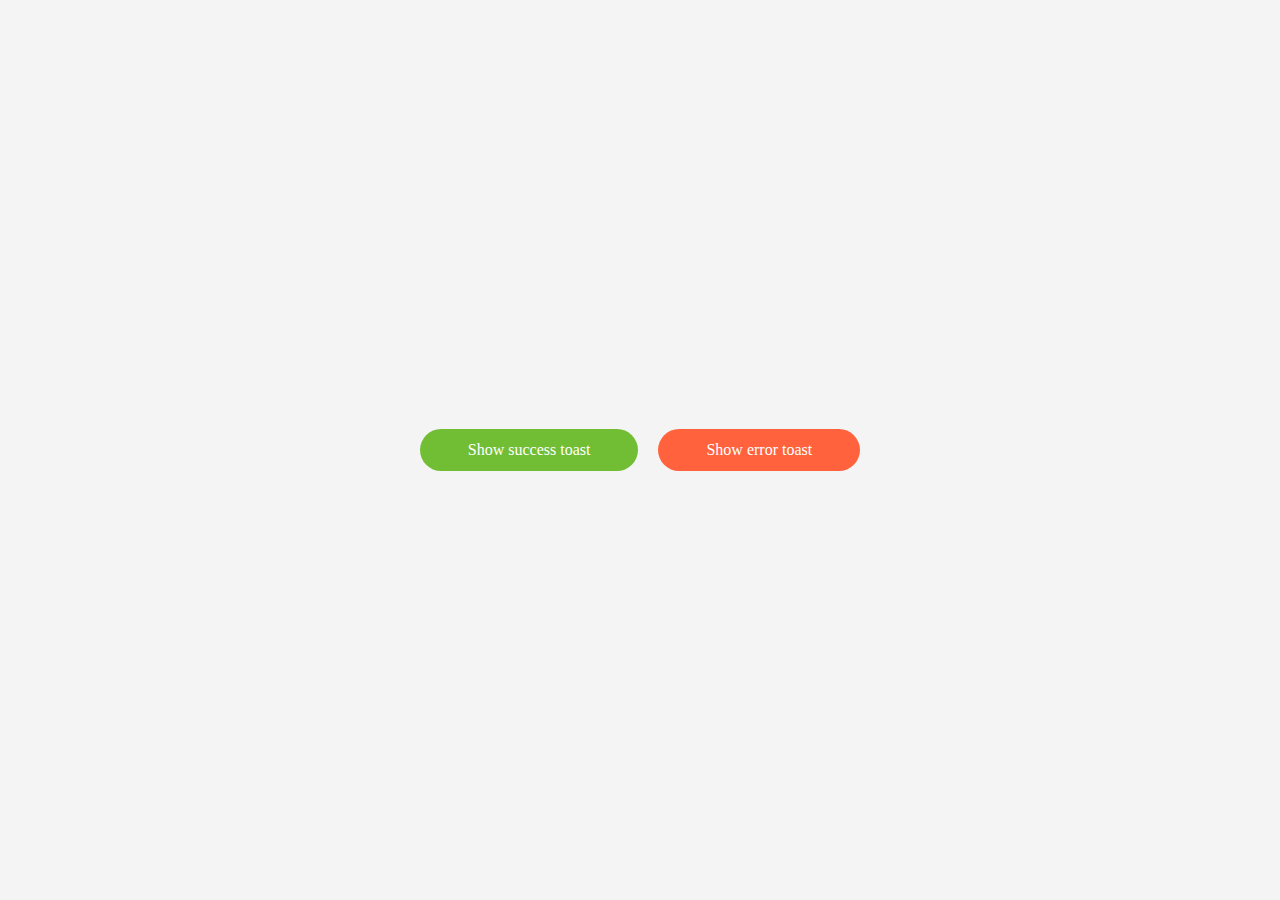
<file: Bem/index.html>
<!DOCTYPE html>
<html lang="en">
<head>
    <meta charset="UTF-8">
    <meta http-equiv="X-UA-Compatible" content="IE=edge">
    <meta name="viewport" content="width=device-width, initial-scale=1.0">
    <link rel="stylesheet" href="./assets/style.css">
    <title>Document</title>
</head>
<body>
    <link rel="stylesheet" href="https://cdnjs.cloudflare.com/ajax/libs/font-awesome/5.15.1/css/all.min.css" integrity="sha512-+4zCK9k+qNFUR5X+cKL9EIR+ZOhtIloNl9GIKS57V1MyNsYpYcUrUeQc9vNfzsWfV28IaLL3i96P9sdNyeRssA==" crossorigin="anonymous" />

<div id="toast"></div>

<div>
  <div onclick="showSuccessToast();" class="btn btn--success">Show success toast</div>
  <div onclick="showErrorToast();" class="btn btn--danger">Show error toast</div>
</div>

<script>
  function showSuccessToast() {
    toast({
      title: "Thành công!",
      message: "Bạn đã đăng ký thành công tài khoản tại F8.",
      type: "success",
      duration: 5000
    });
  }

  function showErrorToast() {
    toast({
      title: "Thất bại!",
      message: "Có lỗi xảy ra, vui lòng liên hệ quản trị viên.",
      type: "error",
      duration: 5000
    });
  }
  // Toast function
function toast({ title = "", message = "", type = "info", duration = 3000 }) {
  const main = document.getElementById("toast");
  if (main) {
    const toast = document.createElement("div");

    // Auto remove toast
    const autoRemoveId = setTimeout(function () {
      main.removeChild(toast);
    }, duration + 1000);

    // Remove toast when clicked
    toast.onclick = function (e) {
      if (e.target.closest(".toast__close")) {
        main.removeChild(toast);
        clearTimeout(autoRemoveId);
      }
    };

    const icons = {
      success: "fas fa-check-circle",
      info: "fas fa-info-circle",
      warning: "fas fa-exclamation-circle",
      error: "fas fa-exclamation-circle"
    };
    const icon = icons[type];
    const delay = (duration / 1000).toFixed(2);

    toast.classList.add("toast", `toast--${type}`);
    toast.style.animation = `slideInLeft ease .3s, fadeOut linear 1s ${delay}s forwards`;

    toast.innerHTML = `
                    <div class="toast__icon">
                        <i class="${icon}"></i>
                    </div>
                    <div class="toast__body">
                        <h3 class="toast__title">${title}</h3>
                        <p class="toast__msg">${message}</p>
                    </div>
                    <div class="toast__close">
                        <i class="fas fa-times"></i>
                    </div>
                `;
    main.appendChild(toast);
  }
}

</script>

</body>
</html>
</file>
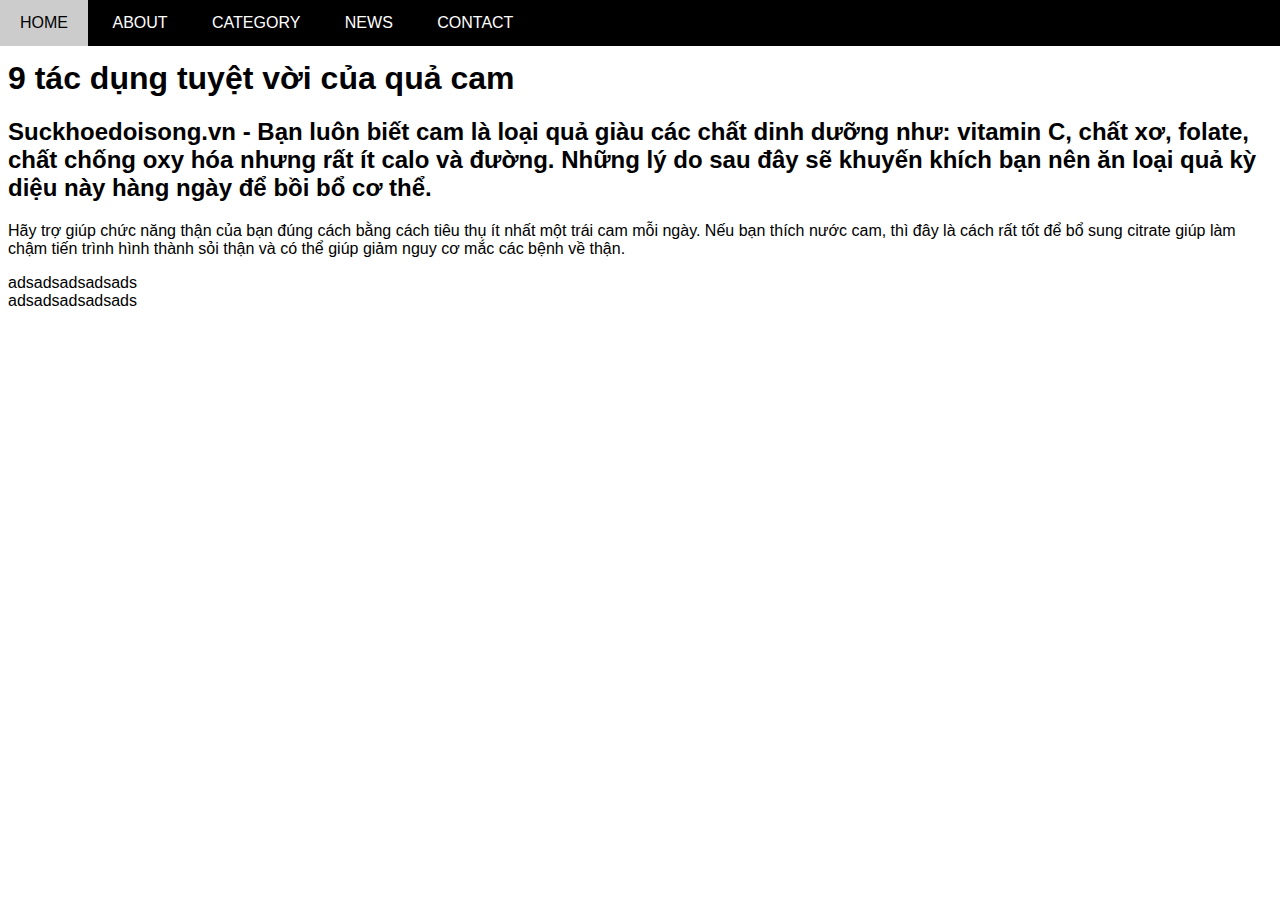
<file: responsive/index.html>
<!DOCTYPE html>
<html lang="en">
<head>
    <meta charset="UTF-8">
    <meta http-equiv="X-UA-Compatible" content="IE=edge">
    <meta name="viewport" content="width=device-width, initial-scale=1.0">
    <title>Document</title>
    <link rel="stylesheet" href="./assets/style.css">
    <!-- PC -->
    <!-- <link rel="stylesheet" media="(min-width: 1024px)" href="./assets/style_1.css"> -->
    <!-- Mobile -->
    <!-- <link rel="stylesheet" media="(max-width: 740px)" href="./assets/style_2.css"> -->
</head>
<body>
    <!-- Header -->
    <div id="nav">
        <!-- PC -->
        <nav id="nav_pc">
            <ul id="nav_list">
                <li> 
                    <a href="" class="nav_link">Home</a>
                </li>
                <li> 
                    <a href="" class="nav_link">About</a>
                </li>
                <li> 
                    <a href="" class="nav_link">Category</a>
                </li>
                <li> 
                    <a href="" class="nav_link">News</a>
                </li>
                <li> 
                    <a href="" class="nav_link">Contact</a>
                </li>
            </ul>
        </nav>
        <!-- Bars -->
        <div class="nav__bars-btn">
            <svg aria-hidden="true" focusable="false" data-prefix="fas" data-icon="bars" class="svg-inline--fa fa-bars fa-w-14" role="img" xmlns="http://www.w3.org/2000/svg" viewBox="0 0 448 512"><path fill="currentColor" d="M16 132h416c8.837 0 16-7.163 16-16V76c0-8.837-7.163-16-16-16H16C7.163 60 0 67.163 0 76v40c0 8.837 7.163 16 16 16zm0 160h416c8.837 0 16-7.163 16-16v-40c0-8.837-7.163-16-16-16H16c-8.837 0-16 7.163-16 16v40c0 8.837 7.163 16 16 16zm0 160h416c8.837 0 16-7.163 16-16v-40c0-8.837-7.163-16-16-16H16c-8.837 0-16 7.163-16 16v40c0 8.837 7.163 16 16 16z"></path></svg>
        </div>
    </div>
    <!-- Slider -->
    <div class="text">
        <h1> 9 tác dụng tuyệt vời của quả cam </h1>
        <h2> Suckhoedoisong.vn - Bạn luôn biết cam là loại quả giàu các chất dinh dưỡng như: vitamin C, chất xơ, folate, chất chống oxy hóa nhưng rất ít calo và đường. Những lý do sau đây sẽ khuyến khích bạn nên ăn loại quả kỳ diệu này hàng ngày để bồi bổ cơ thể. </h2>
        <p> Hãy trợ giúp chức năng thận của bạn đúng cách bằng cách tiêu thụ ít nhất một trái cam mỗi ngày. Nếu bạn thích nước cam, thì đây là cách rất tốt để bổ sung citrate giúp làm chậm tiến trình hình thành sỏi thận và có thể giúp giảm nguy cơ mắc các bệnh về thận. </p>

    </div>
    <div>
        <div style="display: inline-block;">
        adsadsadsadsads
        </div>
        <div>
            <div>
            adsadsadsadsads
            </div>
        </div>
    </div>
</body>
</html>
</file>
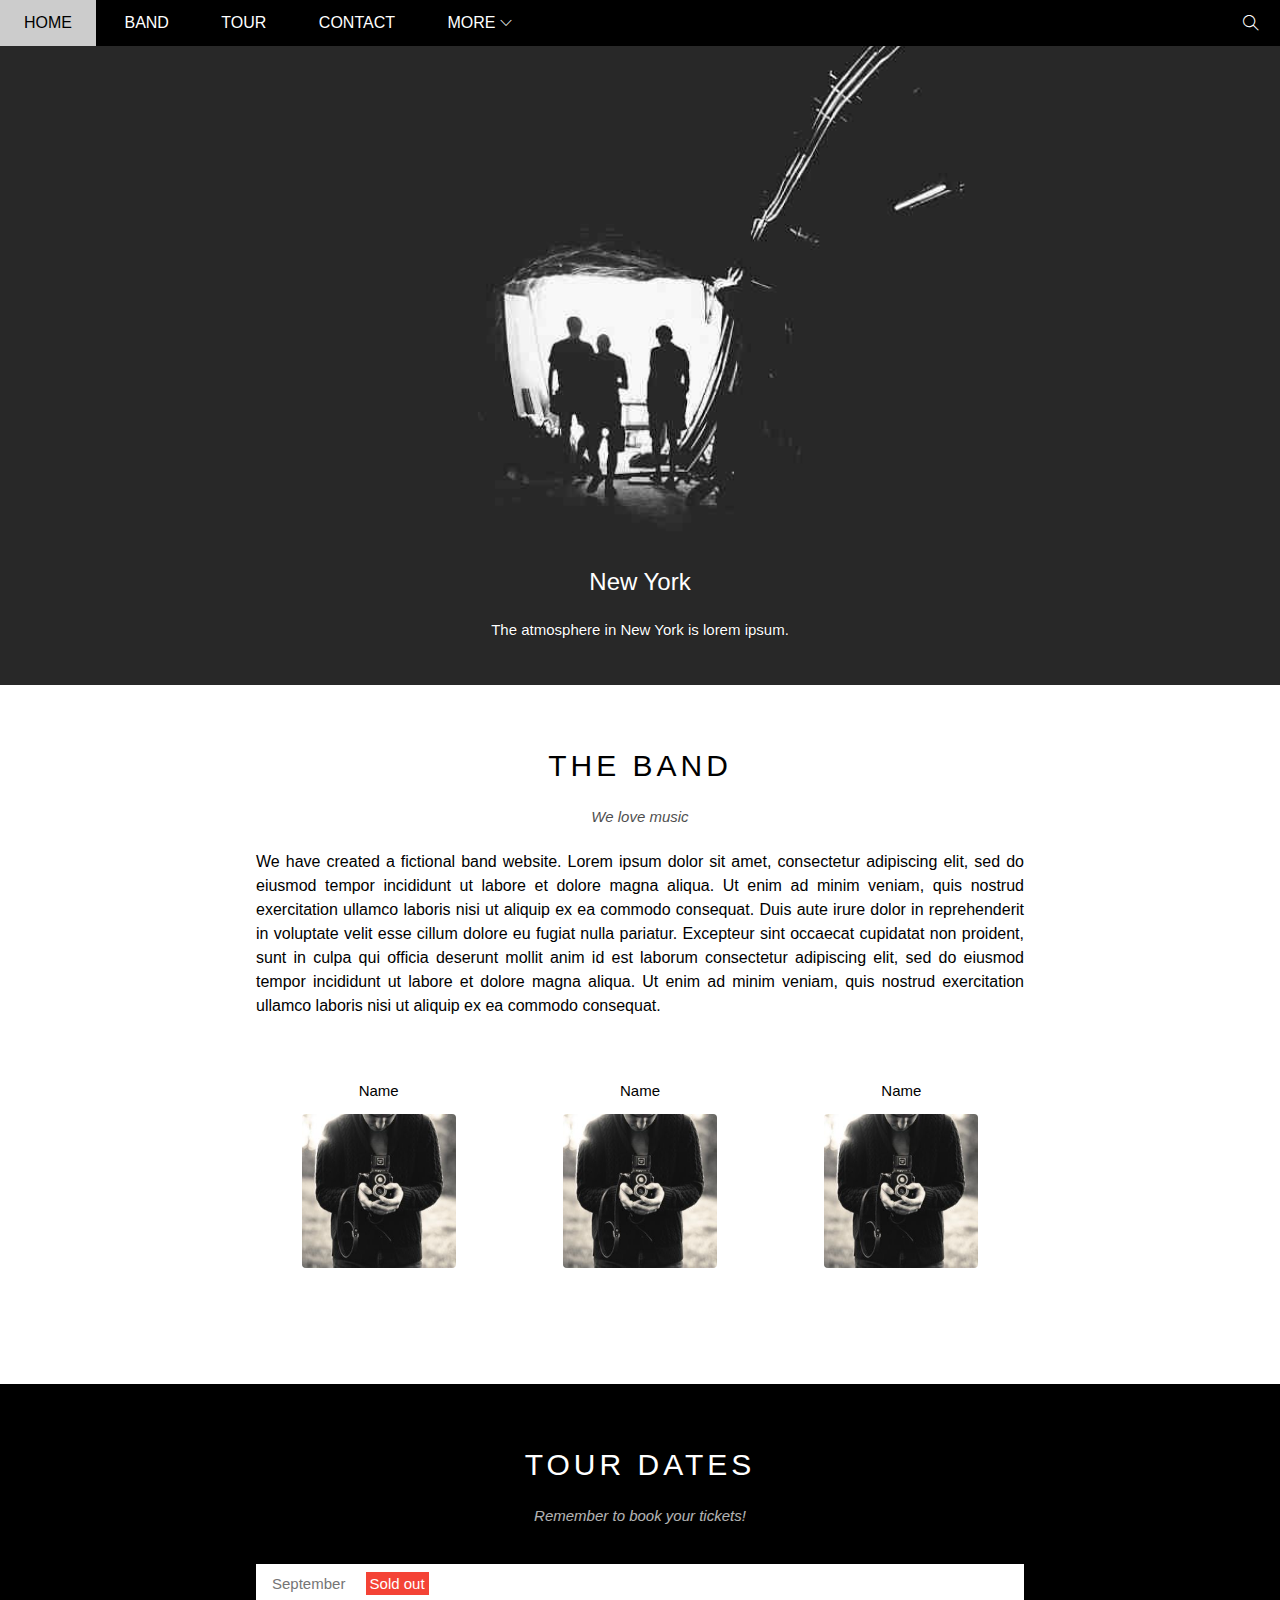
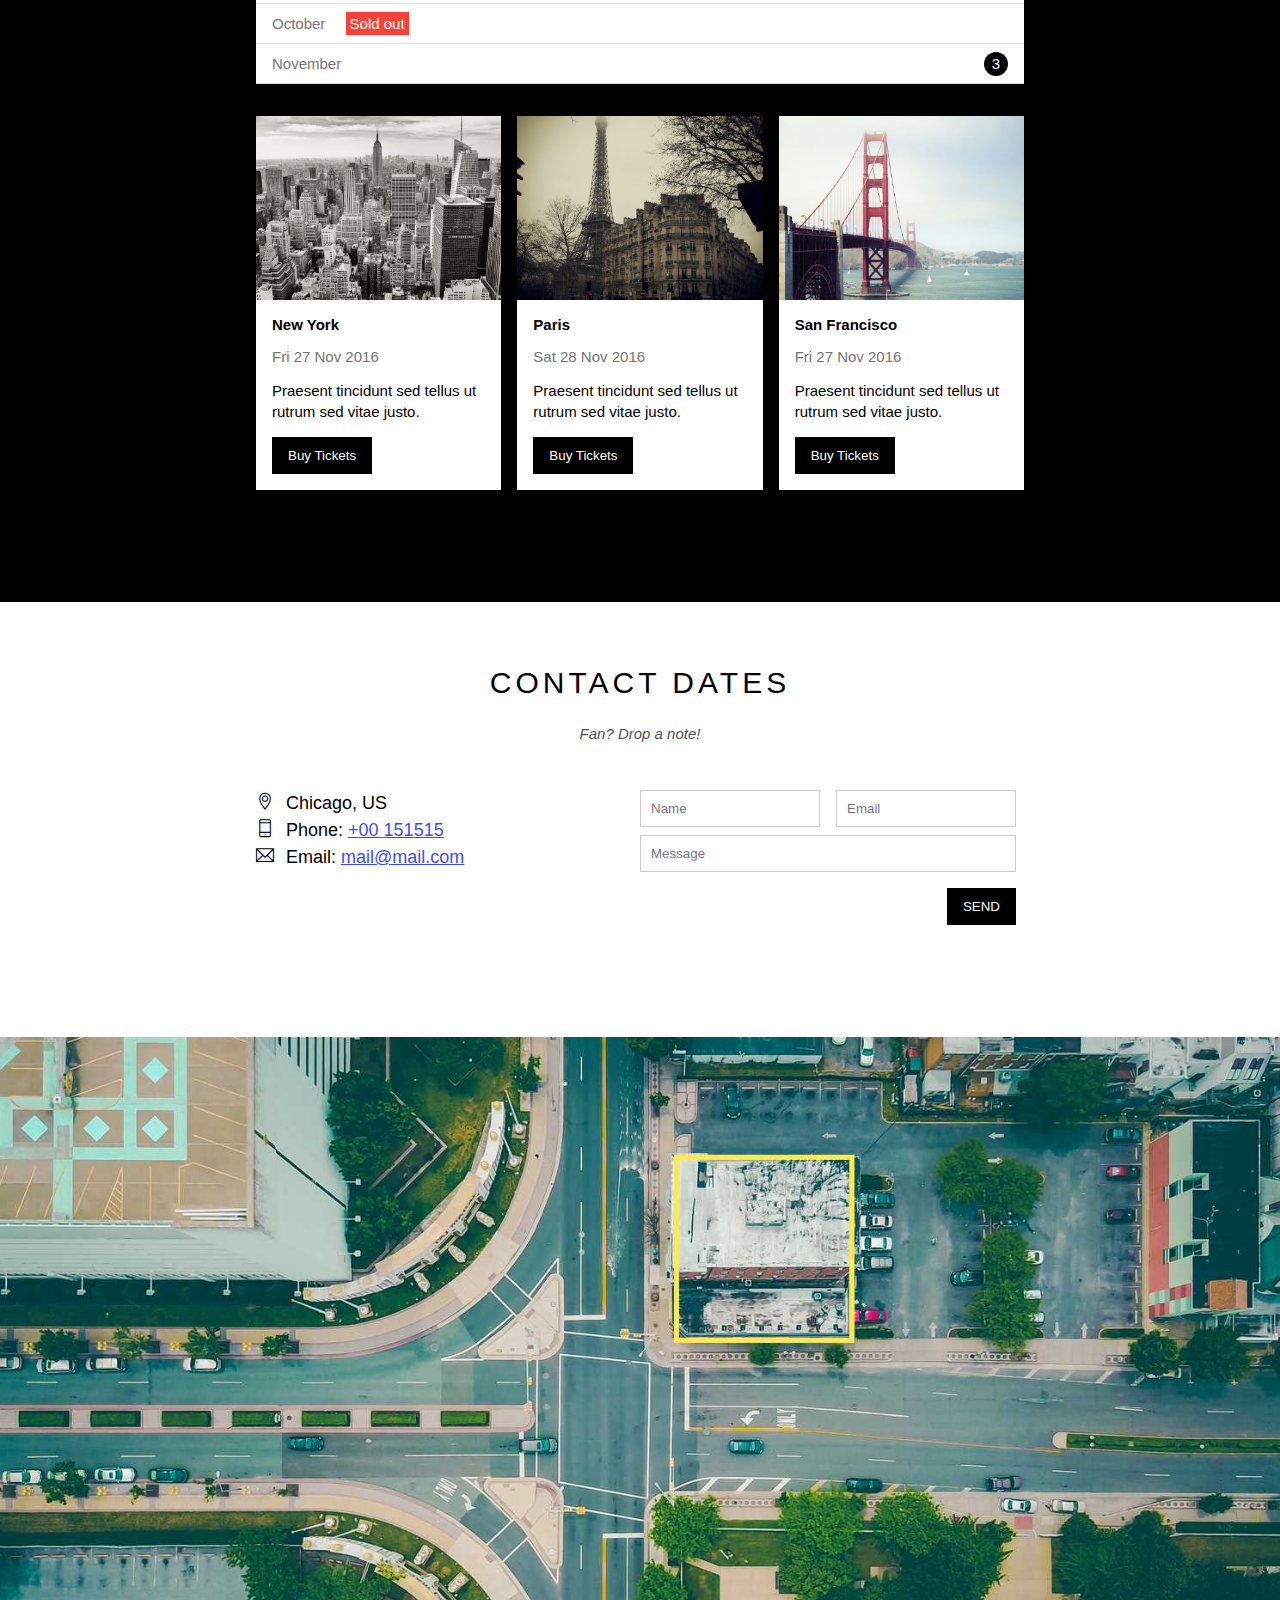
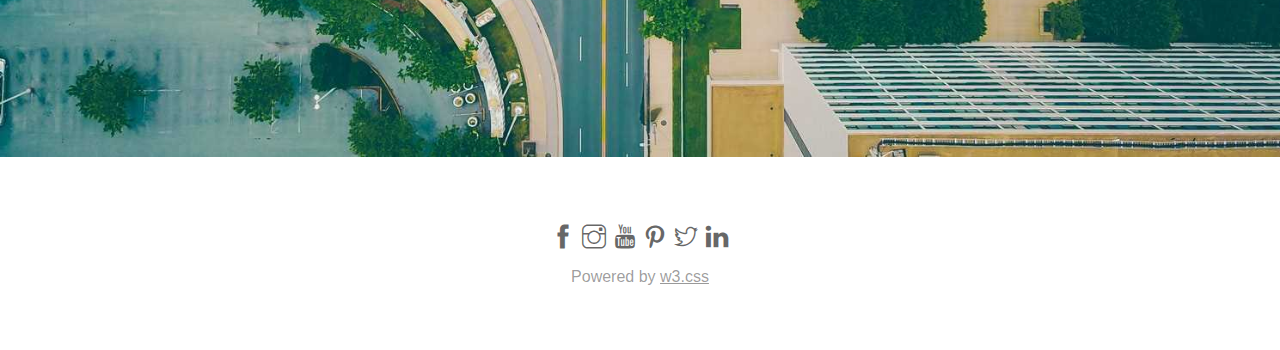
<file: w3_band/index.html>
<!DOCTYPE html>
<html lang="en">

<head>
    <meta charset="UTF-8">
    <meta http-equiv="X-UA-Compatible" content="IE=edge">
    <meta name="viewport" content="width=device-width, initial-scale=1.0">
    <title>The Band</title>
    <link rel="icon" type="image/jfif" href="./asset/img/orange.jfif">
    <link rel="stylesheet" href="./asset/css/style.css">
    <link rel="stylesheet" href="./asset/css/responsive.css">
    <link rel="stylesheet" href="./asset/fonts/themify-icons/themify-icons.css">
</head>

<body>
    <div id="main">
        <div id="header">
            <!-- Begin: Nav-->
            <ul id="nav">
                <li><a href="#">Home</a></li>
                <li><a href="#band">Band</a></li>
                <li><a href="#tour">Tour</a></li>
                <li><a href="#contact">Contact</a></li>
                <li>
                    <a href="#">
                        More
                        <i class="nav-arrow-down ti-angle-down"></i>
                    </a>
                    <ul class="subnav">
                        <li><a href="#">Merchandise</a></li>
                        <li><a href="#">Extras</a></li>
                        <li><a href="#">Media</a></li>
                    </ul>
                </li>
            </ul>
            <!-- End: Nav-->

            <!-- Begin: Search button -->
            <div class="search-btn">
                <i class="search-icon ti-search"></i>
            </div>

            <div id="mobile-menu" class="mobile-menu-btn">
                <i class="menu-icon ti-menu"></i>
            </div>
            <!-- End: Search button -->



        </div>

        <div id="slider">
            <div class="text-content">
                <h1 class="text-heading">New York</h1>
                <div class="text-description">The atmosphere in New York is lorem ipsum.</div>
            </div>
        </div>

        <div id="content">
            <!-- About section -->
            <div id="band" class="content-section">
                <h2 class="section-heading">THE BAND</h2>
                <p class="section-subheading">We love music</p>
                <p class="about-text">
                    We have created a fictional band website. Lorem ipsum dolor sit amet, consectetur adipiscing elit,
                    sed do eiusmod tempor incididunt ut labore et dolore magna aliqua. Ut enim ad minim veniam, quis
                    nostrud exercitation ullamco laboris nisi ut aliquip ex ea commodo consequat. Duis aute irure dolor
                    in reprehenderit in voluptate velit esse cillum dolore eu fugiat nulla pariatur. Excepteur sint
                    occaecat cupidatat non proident, sunt in culpa qui officia deserunt mollit anim id est laborum
                    consectetur adipiscing elit, sed do eiusmod tempor incididunt ut labore et dolore magna aliqua. Ut
                    enim ad minim veniam, quis nostrud exercitation ullamco laboris nisi ut aliquip ex ea commodo
                    consequat.
                </p>
                <div class="row members-list">
                    <div class="col col-third s-col-full mt-32 text-center">
                        <p class="member-name">Name</p>
                        <img src="./asset/img/member1.jpg" alt="Name" class="member-img">
                    </div>
                    <div class="col col-third s-col-full mt-32 text-center">
                        <p class="member-name">Name</p>
                        <img src="./asset/img/member1.jpg" alt="Name" class="member-img">
                    </div>
                    <div class="col col-third s-col-full mt-32 text-center">
                        <p class="member-name">Name</p>
                        <img src="./asset/img/member1.jpg" alt="Name" class="member-img">
                    </div>
                </div>
            </div>

            <!-- Tour section -->
            <div id="tour" class="tour-section">


                <div class="content-section">
                    <h2 class="section-heading text-white">TOUR DATES</h2>
                    <p class="section-subheading text-white">Remember to book your tickets!</p>
                           
                    <!-- Tickets -->
                    <ul class="tickets-list">
                        <li>September <span class="sold-out">Sold out</span></li>
                        <li>October <span class="sold-out">Sold out</span></li>
                        <li>November <span class="quantity">3</span></li>
                    </ul>

                    <!-- Places -->
                    <div class="row places-list">
                        <div class="col col-third s-col-full mt-16">
                            <img src="./asset/img/place1.jpg" alt="New York" class="place-img">
                            <div class="place-body">
                                <h3 class="place-heading">New York</h3>
                                <p class="place-time">Fri 27 Nov 2016</p>
                                <p class="place-desc">Praesent tincidunt sed tellus ut rutrum sed vitae justo.</p>
                                <button class="btn js-buy-ticket s-full-width">Buy Tickets</button>
                                <!-- onclick="openModal()" -->
                            </div>
                        </div>
                        <div class="col col-third s-col-full mt-16">
                            <img src="./asset/img/place2.jpg" alt="Paris" class="place-img">
                            <div class="place-body">
                                <h3 class="place-heading">Paris</h3>
                                <p class="place-time">Sat 28 Nov 2016</p>
                                <p class="place-desc">Praesent tincidunt sed tellus ut rutrum sed vitae justo.</p>
                                <button class="btn js-buy-ticket s-full-width">Buy Tickets</button>
                            </div>
                        </div>
                        <div class="col col-third s-col-full mt-16">
                            <img src="./asset/img/place3.jpg" alt="San Francisco" class="place-img">
                            <div class="place-body">
                                <h3 class="place-heading">San Francisco</h3>
                                <p class="place-time">Fri 27 Nov 2016</p>
                                <p class="place-desc">Praesent tincidunt sed tellus ut rutrum sed vitae justo.</p>
                                <button class="btn js-buy-ticket s-full-width">Buy Tickets</button>
                            </div>
                        </div>
                    </div>
                </div>
            </div>

              <!-- Begin: Contact section -->
              <div id="contact" class="content-section">
                <h2 class="section-heading">CONTACT DATES</h2>
                <p class="section-subheading">Fan? Drop a note!</p>

                <div class="row contact-content">
                    <div class="col col-half s-col-full contact-info">
                        <p><i class="ti-location-pin "></i>Chicago, US</p>
                        <p><i class="ti-mobile "></i>Phone: <a href="tel:+00 151515">+00 151515</a></p>
                        <p><i class="ti-email "></i>Email: <a href="mailto:mail@mail.com">mail@mail.com</a></p>
                    </div>
                    <div class="row col col-half s-col-full contact-form">
                        <form action="">
                            <div class="row ">
                                <div class="col col-half s-col-full s-mt-8">
                                    <input type="text" name="" placeholder="Name" required class="form-control">
                                </div>
                                <div class="col col-half s-col-full s-mt-8">
                                    <input type="email" email="" placeholder="Email" required  class="form-control">
                                </div>
                            </div>
                            <div class="row mt-8">
                                <div class="col col-full">
                                    <input type="text" email="" placeholder="Message" required class="form-control">
                                </div>
                            </div>
                            <input class="btn pull-right mt-16 s-full-width" type="submit" value="SEND">
                        </form>
                    </div>
                </div>
                
            </div>
              <!-- End: Contact section -->

              <div class="map-section">
                  <img src="./asset/img/map.jpg" alt="Map">
              </div>


        </div>

        <div id="footer">
            <div class="socials-list">
                <a href=""><i class="ti-facebook"></i></a>
                <a href=""><i class="ti-instagram"></i></a>
                <a href=""><i class="ti-youtube"></i></a>
                <a href=""><i class="ti-pinterest"></i></a>
                <a href=""><i class="ti-twitter"></i></a>
                <a href=""><i class="ti-linkedin"></i></a>
            </div>
            <p class="copyright">Powered by <a href="">w3.css</a></p>
        </div>
    </div>
    <script>
        var header = document.getElementById('header');
        var mobileMenu = document.getElementById('mobile-menu');
        var headerHeight = header.clientHeight;
        // Đóng mở mobile menu
        mobileMenu.onclick = function () {
            var isClosed = header.clientHeight === headerHeight;
            if (isClosed) {
                header.style.height = 'auto';
            }
            else {
                header.style.height = null;
            }
        }

        // Tự động đóng khi chon menu
         var menuItems = document.querySelectorAll('#nav li a[href*="#"]');
         for (var i = 0; i < menuItems.length; i++) {
             var menuItem = menuItems[i];

             menuItem.onclick = function(event) {
                var isParentMenu = this.nextElementSibling && menuItem.nextElementSibling.classList.contains('subnav');
                 if (!isParentMenu) {
                      header.style.height = null;

                 }
                //  else {
                //      event.preventDefault();
                //  }
             }
         }
    </script>
    <div class="modal js-modal" id="modal">
        <div class="modal-container js-modal-container">
            <div class="modal-close js-modal-close" onclick="closeModal()" >
                <i class="ti-close"></i>
            </div>

            <header class="modal-header">
                <i class="ti-bag modal-ti-bag"></i>
                Tickets
            </header>

            <div class="modal-body">
                <label for="quantity" class="modal-label">
                    <i class="modal-heading-icon ti-shopping-cart"></i>
                    Tickets, $15 per person
                </label>
                <input id="quantity" type="text" class="modal-input" placeholder="How many?">

                <label for="email0" class="modal-label">
                    <i class="modal-heading-icon ti-user"></i>
                    Send To
                </label>
                <input id="email0" type="text" class="modal-input" placeholder="Enter email">

                <button id="buy-tickets" onclick="openModal">
                    Pay <i class="ti-check"></i>
                </button>
            </div>

            <footer class="modal-footer">
                <p class="modal-help">Need <a href="">help?</a></p>
            </footer>
        </div>
    </div>
</body>
</html>

<!-- <script>
  function  openModal(){
        var element = document.getElementById("modal");
        element.classList.add("open");
    }
    function  closeModal(){
        var element = document.getElementById("modal");
        element.classList.remove("open");<button class="place-buy-btn js-buy-ticket">Buy Tickets</button>
    }

</script> -->
<script>
    const buyBtns = document.querySelectorAll('.js-buy-ticket')
    const modal = document.querySelector('.modal')
    const modalContainer = document.querySelector('.js-modal-container')
    const modalClose = document.querySelector('.js-modal-close')
    

    // Hàm hiển thi modal mua vé về (Thêm class open vào modal)
    function showBuyTickets() {
        modal.classList.add('open')
    }

     // Hàm ẩn modal mua vé về (Gỡ bỏ class open vào modal)
    function hideBuyTickets() {
        modal.classList.remove('open')
    }
    
    // Lặp qua từng thẻ button và nghe hành vi click
    for (const buyBtn of buyBtns) {
        buyBtn.addEventListener('click', showBuyTickets)
    }
    
    // Nghe hành vi Click vào button close
    modalClose.addEventListener('click', hideBuyTickets)
    modal.addEventListener('click', hideBuyTickets)

    modalContainer.addEventListener('click', function(event) {
        event.stopPropagation()
    })
</script>
</file>
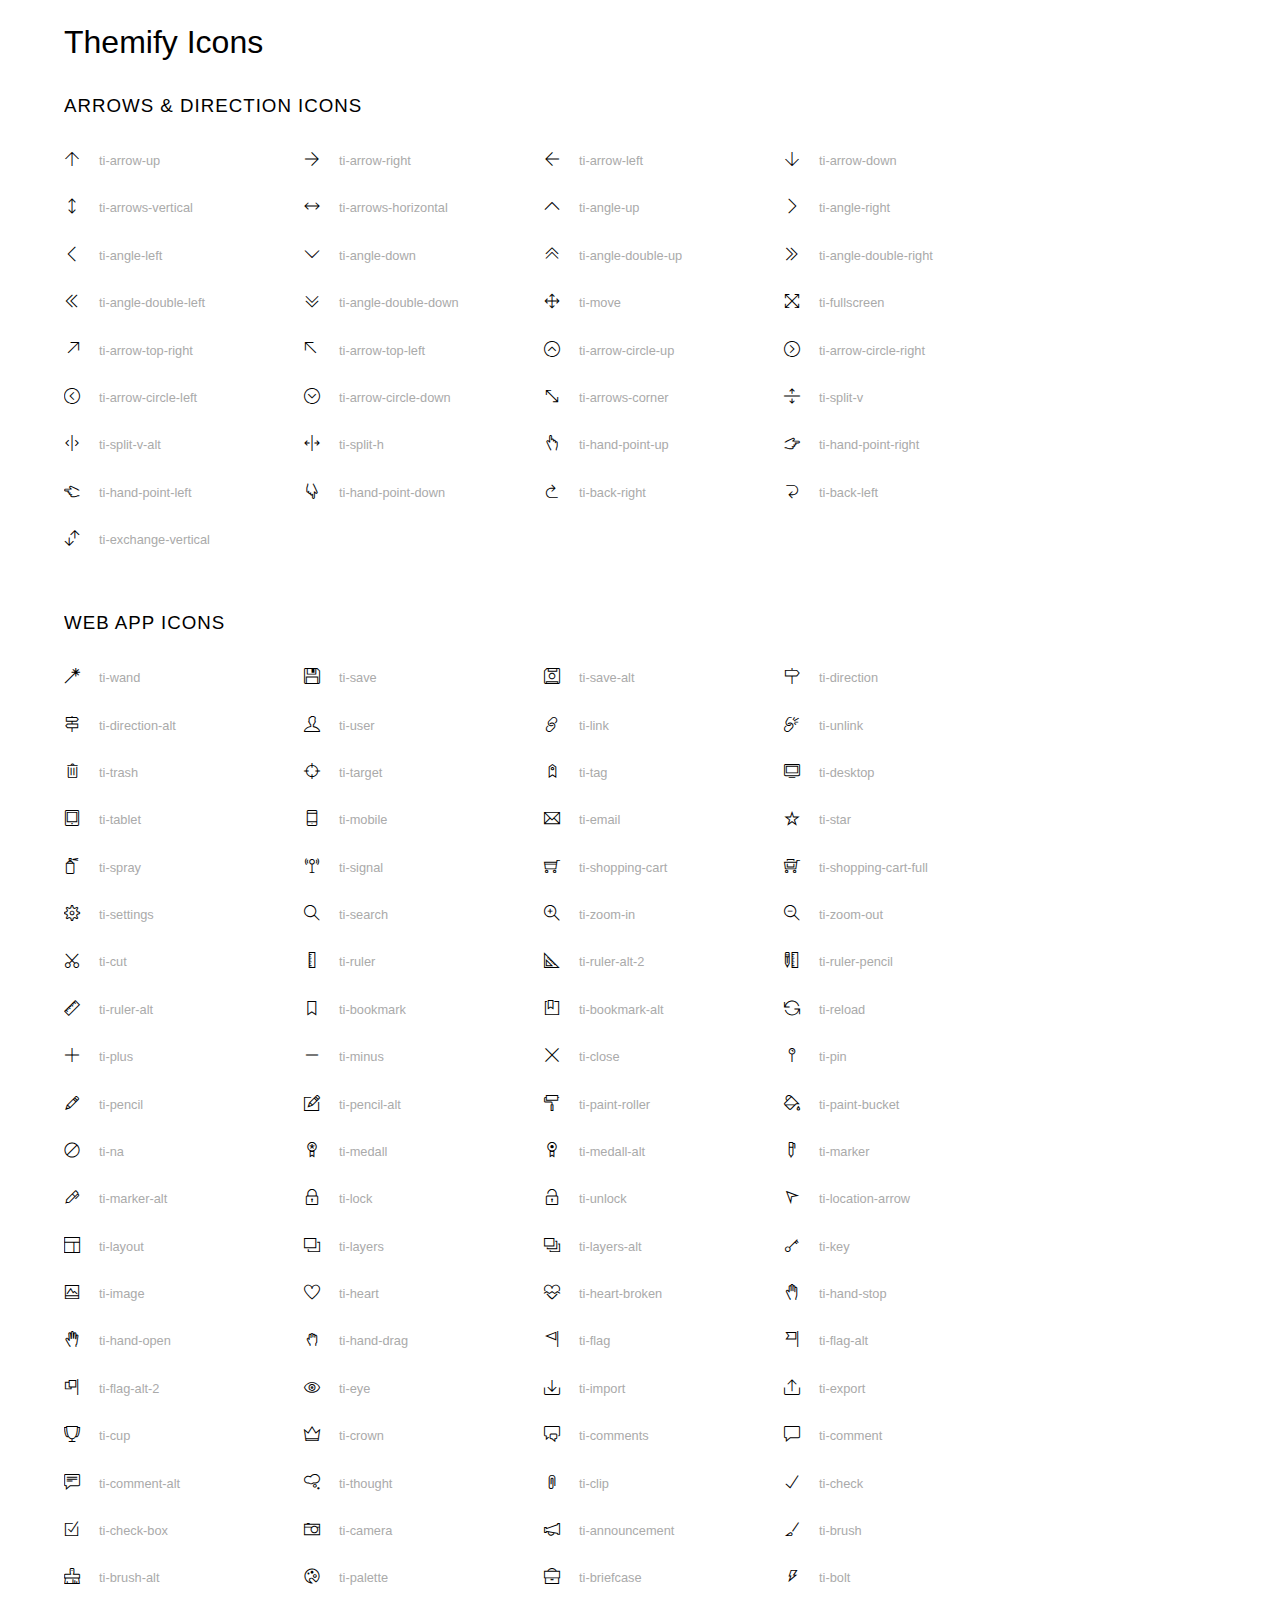
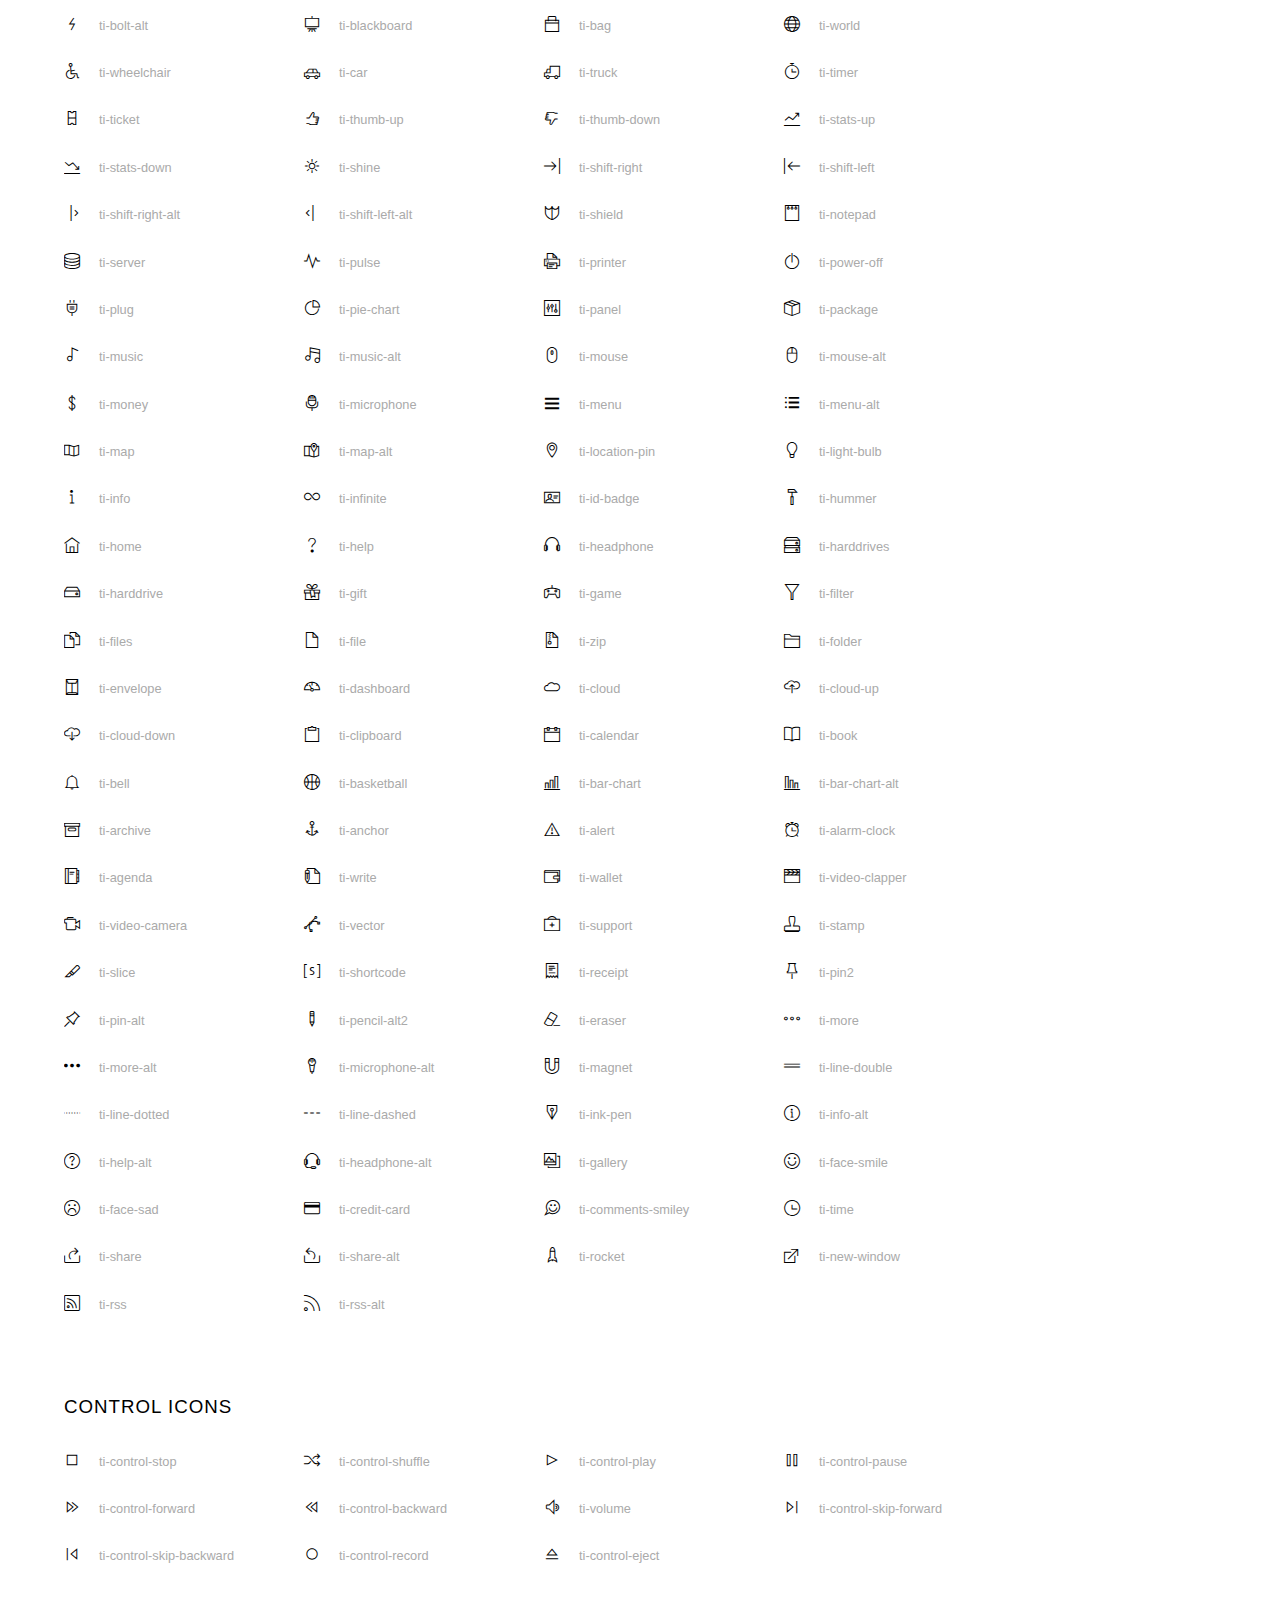
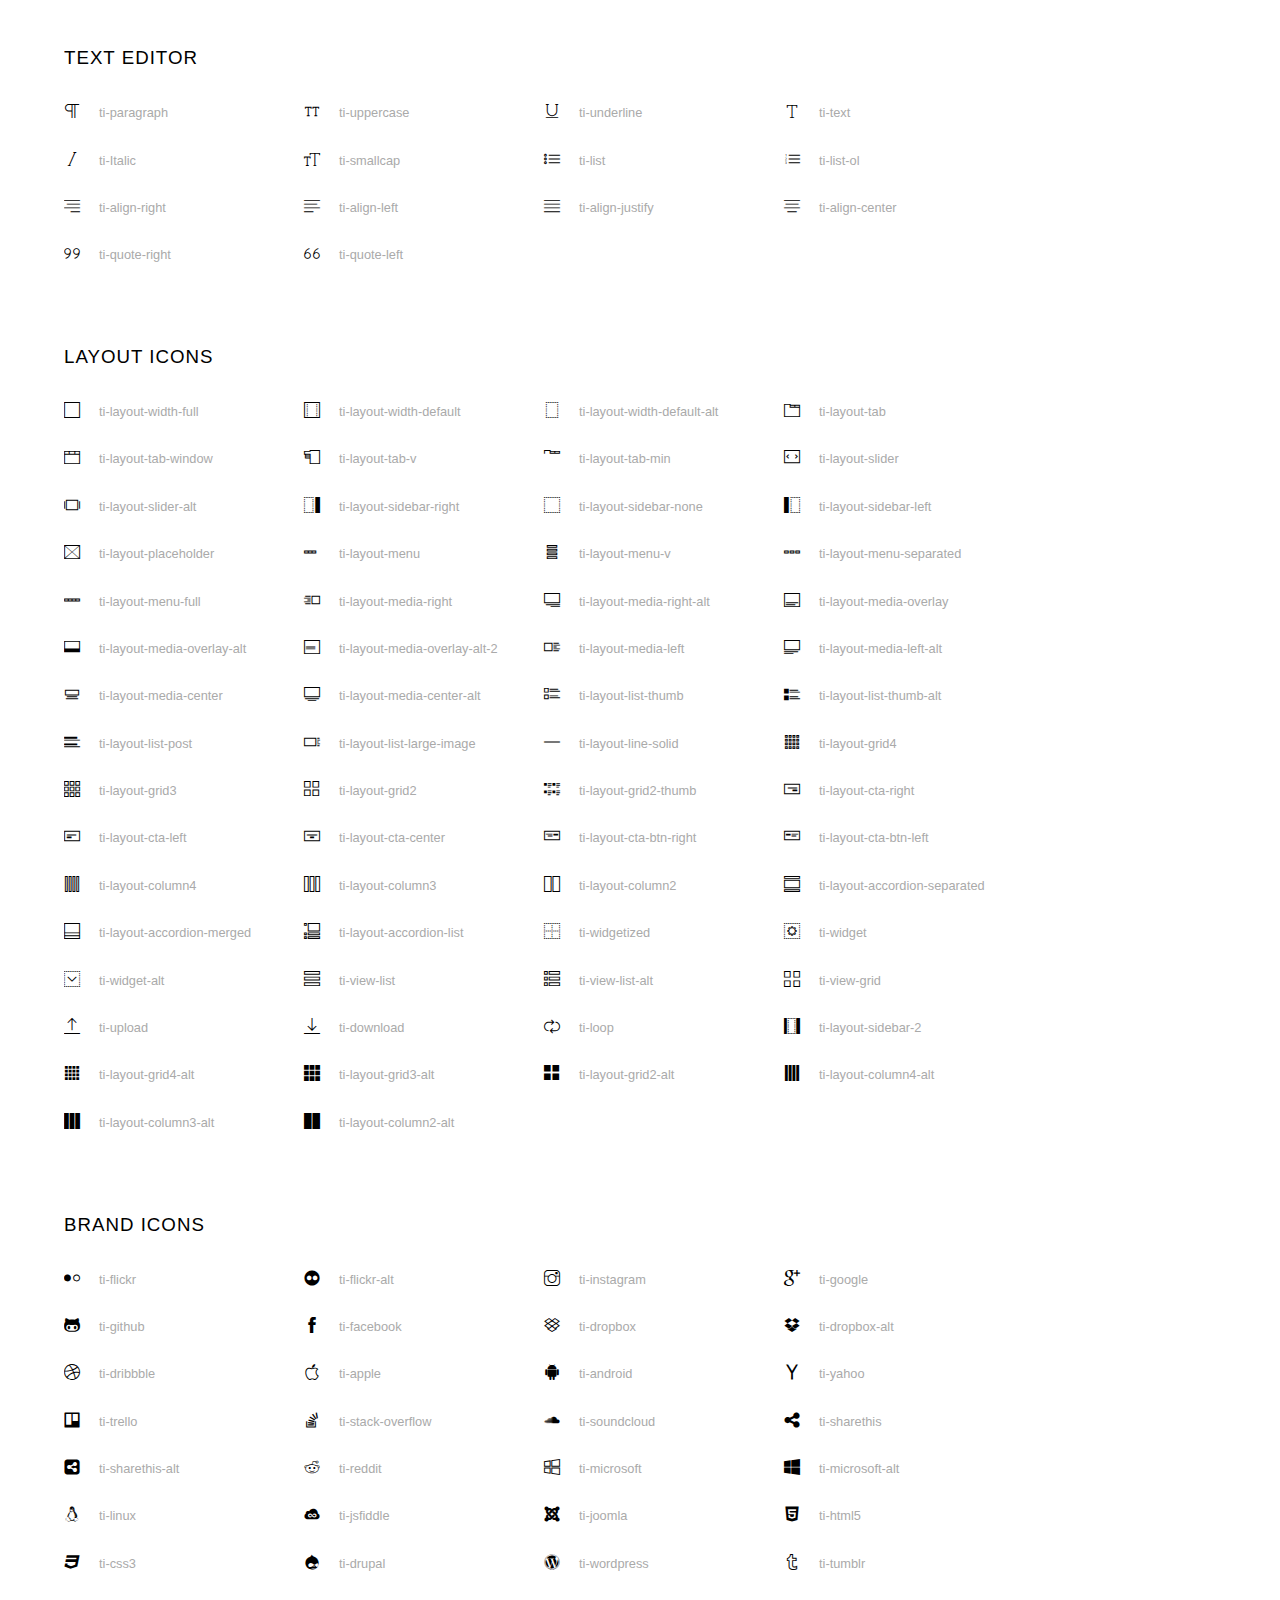
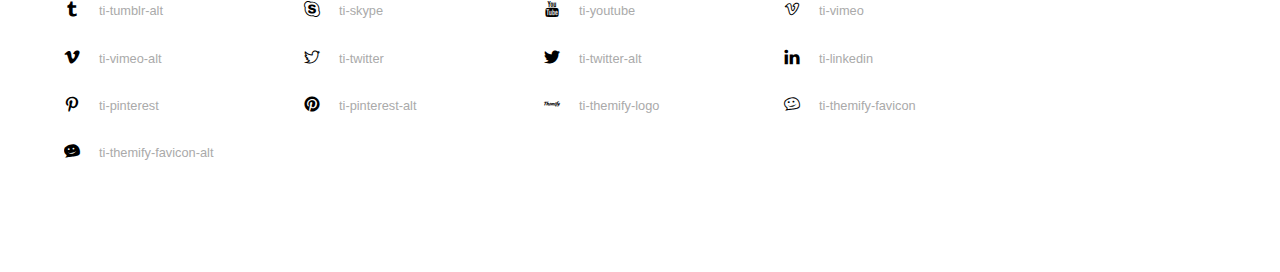
<file: w3_band/asset/fonts/themify-icons/index.html>
<!doctype html>
<html>
<head>
	<meta charset="utf-8">
	<title>Themify Icon Font</title>
	<meta name="viewport" content="width=device-width">
	<link rel="stylesheet" href="demo-files/demo.css">
	<link rel="stylesheet" href="themify-icons.css">
	<!--[if lt IE 8]><!-->
	<link rel="stylesheet" href="ie7/ie7.css">
	<!--<![endif]-->
</head>
<body>
	<h1>Themify Icons</h1>

	<div class="icon-section">

		<div class="icon-section">
			<h3>Arrows &amp; Direction Icons </h3>

			<div class="icon-container">
				<span class="ti-arrow-up"></span><span class="icon-name"> ti-arrow-up</span>
			</div>
			<div class="icon-container">
				<span class="ti-arrow-right"></span><span class="icon-name"> ti-arrow-right</span>
			</div>
			<div class="icon-container">
				<span class="ti-arrow-left"></span><span class="icon-name"> ti-arrow-left</span>
			</div>
			<div class="icon-container">
				<span class="ti-arrow-down"></span><span class="icon-name"> ti-arrow-down</span>
			</div>
			<div class="icon-container">
				<span class="ti-arrows-vertical"></span><span class="icon-name"> ti-arrows-vertical</span>
			</div>
			<div class="icon-container">
				<span class="ti-arrows-horizontal"></span><span class="icon-name"> ti-arrows-horizontal</span>
			</div>
			<div class="icon-container">
				<span class="ti-angle-up"></span><span class="icon-name"> ti-angle-up</span>
			</div>
			<div class="icon-container">
				<span class="ti-angle-right"></span><span class="icon-name"> ti-angle-right</span>
			</div>
			<div class="icon-container">
				<span class="ti-angle-left"></span><span class="icon-name"> ti-angle-left</span>
			</div>
			<div class="icon-container">
				<span class="ti-angle-down"></span><span class="icon-name"> ti-angle-down</span>
			</div>	
			<div class="icon-container">
				<span class="ti-angle-double-up"></span><span class="icon-name"> ti-angle-double-up</span>
			</div>
			<div class="icon-container">
				<span class="ti-angle-double-right"></span><span class="icon-name"> ti-angle-double-right</span>
			</div>
			<div class="icon-container">
				<span class="ti-angle-double-left"></span><span class="icon-name"> ti-angle-double-left</span>
			</div>
			<div class="icon-container">
				<span class="ti-angle-double-down"></span><span class="icon-name"> ti-angle-double-down</span>
			</div>					
			<div class="icon-container">
				<span class="ti-move"></span><span class="icon-name"> ti-move</span>
			</div>
			<div class="icon-container">
				<span class="ti-fullscreen"></span><span class="icon-name"> ti-fullscreen</span>
			</div>
			<div class="icon-container">
				<span class="ti-arrow-top-right"></span><span class="icon-name"> ti-arrow-top-right</span>
			</div>
			<div class="icon-container">
				<span class="ti-arrow-top-left"></span><span class="icon-name"> ti-arrow-top-left</span>
			</div>
			<div class="icon-container">
				<span class="ti-arrow-circle-up"></span><span class="icon-name"> ti-arrow-circle-up</span>
			</div>
			<div class="icon-container">
				<span class="ti-arrow-circle-right"></span><span class="icon-name"> ti-arrow-circle-right</span>
			</div>
			<div class="icon-container">
				<span class="ti-arrow-circle-left"></span><span class="icon-name"> ti-arrow-circle-left</span>
			</div>
			<div class="icon-container">
				<span class="ti-arrow-circle-down"></span><span class="icon-name"> ti-arrow-circle-down</span>
			</div>
			<div class="icon-container">
				<span class="ti-arrows-corner"></span><span class="icon-name"> ti-arrows-corner</span>
			</div>
			<div class="icon-container">
				<span class="ti-split-v"></span><span class="icon-name"> ti-split-v</span>
			</div>

			<div class="icon-container">
				<span class="ti-split-v-alt"></span><span class="icon-name"> ti-split-v-alt</span>
			</div>
			<div class="icon-container">
				<span class="ti-split-h"></span><span class="icon-name"> ti-split-h</span>
			</div>
			<div class="icon-container">
				<span class="ti-hand-point-up"></span><span class="icon-name"> ti-hand-point-up</span>
			</div>
			<div class="icon-container">
				<span class="ti-hand-point-right"></span><span class="icon-name"> ti-hand-point-right</span>
			</div>
			<div class="icon-container">
				<span class="ti-hand-point-left"></span><span class="icon-name"> ti-hand-point-left</span>
			</div>
			<div class="icon-container">
				<span class="ti-hand-point-down"></span><span class="icon-name"> ti-hand-point-down</span>
			</div>
			<div class="icon-container">
				<span class="ti-back-right"></span><span class="icon-name"> ti-back-right</span>
			</div>
			<div class="icon-container">
				<span class="ti-back-left"></span><span class="icon-name"> ti-back-left</span>
			</div>
			<div class="icon-container">
				<span class="ti-exchange-vertical"></span><span class="icon-name"> ti-exchange-vertical</span>
			</div>

		</div> <!-- Arrows Icons -->



		<h3>Web App Icons</h3>
		
		<div class="icon-section">

			<div class="icon-container">
				<span class="ti-wand"></span><span class="icon-name"> ti-wand</span>
			</div>
			<div class="icon-container">
				<span class="ti-save"></span><span class="icon-name"> ti-save</span>
			</div>
			<div class="icon-container">
				<span class="ti-save-alt"></span><span class="icon-name"> ti-save-alt</span>
			</div>

			<div class="icon-container">
				<span class="ti-direction"></span><span class="icon-name"> ti-direction</span>
			</div>
			<div class="icon-container">
				<span class="ti-direction-alt"></span><span class="icon-name"> ti-direction-alt</span>
			</div>
			<div class="icon-container">
				<span class="ti-user"></span><span class="icon-name"> ti-user</span>
			</div>
			<div class="icon-container">
				<span class="ti-link"></span><span class="icon-name"> ti-link</span>
			</div>
			<div class="icon-container">
				<span class="ti-unlink"></span><span class="icon-name"> ti-unlink</span>
			</div>
			<div class="icon-container">
				<span class="ti-trash"></span><span class="icon-name"> ti-trash</span>
			</div>
			<div class="icon-container">
				<span class="ti-target"></span><span class="icon-name"> ti-target</span>
			</div>
			<div class="icon-container">
				<span class="ti-tag"></span><span class="icon-name"> ti-tag</span>
			</div>
			<div class="icon-container">
				<span class="ti-desktop"></span><span class="icon-name"> ti-desktop</span>
			</div>
			<div class="icon-container">
				<span class="ti-tablet"></span><span class="icon-name"> ti-tablet</span>
			</div>
			<div class="icon-container">
				<span class="ti-mobile"></span><span class="icon-name"> ti-mobile</span>
			</div>
			<div class="icon-container">
				<span class="ti-email"></span><span class="icon-name"> ti-email</span>
			</div>	
			<div class="icon-container">
				<span class="ti-star"></span><span class="icon-name"> ti-star</span>
			</div>
			<div class="icon-container">
				<span class="ti-spray"></span><span class="icon-name"> ti-spray</span>
			</div>
			<div class="icon-container">
				<span class="ti-signal"></span><span class="icon-name"> ti-signal</span>
			</div>
			<div class="icon-container">
				<span class="ti-shopping-cart"></span><span class="icon-name"> ti-shopping-cart</span>
			</div>
			<div class="icon-container">
				<span class="ti-shopping-cart-full"></span><span class="icon-name"> ti-shopping-cart-full</span>
			</div>
			<div class="icon-container">
				<span class="ti-settings"></span><span class="icon-name"> ti-settings</span>
			</div>
			<div class="icon-container">
				<span class="ti-search"></span><span class="icon-name"> ti-search</span>
			</div>
			<div class="icon-container">
				<span class="ti-zoom-in"></span><span class="icon-name"> ti-zoom-in</span>
			</div>
			<div class="icon-container">
				<span class="ti-zoom-out"></span><span class="icon-name"> ti-zoom-out</span>
			</div>
			<div class="icon-container">
				<span class="ti-cut"></span><span class="icon-name"> ti-cut</span>
			</div>
			<div class="icon-container">
				<span class="ti-ruler"></span><span class="icon-name"> ti-ruler</span>
			</div>
			<div class="icon-container">
				<span class="ti-ruler-alt-2"></span><span class="icon-name"> ti-ruler-alt-2</span>
			</div>			
			<div class="icon-container">
				<span class="ti-ruler-pencil"></span><span class="icon-name"> ti-ruler-pencil</span>
			</div>
			<div class="icon-container">
				<span class="ti-ruler-alt"></span><span class="icon-name"> ti-ruler-alt</span>
			</div>
			<div class="icon-container">
				<span class="ti-bookmark"></span><span class="icon-name"> ti-bookmark</span>
			</div>
			<div class="icon-container">
				<span class="ti-bookmark-alt"></span><span class="icon-name"> ti-bookmark-alt</span>
			</div>
			<div class="icon-container">
				<span class="ti-reload"></span><span class="icon-name"> ti-reload</span>
			</div>
			<div class="icon-container">
				<span class="ti-plus"></span><span class="icon-name"> ti-plus</span>
			</div>
			<div class="icon-container">
				<span class="ti-minus"></span><span class="icon-name"> ti-minus</span>
			</div>
			<div class="icon-container">
				<span class="ti-close"></span><span class="icon-name"> ti-close</span>
			</div>			
			<div class="icon-container">
				<span class="ti-pin"></span><span class="icon-name"> ti-pin</span>
			</div>
			<div class="icon-container">
				<span class="ti-pencil"></span><span class="icon-name"> ti-pencil</span>
			</div>
					
		  	<div class="icon-container">
				<span class="ti-pencil-alt"></span><span class="icon-name"> ti-pencil-alt</span>
			</div>
			<div class="icon-container">
				<span class="ti-paint-roller"></span><span class="icon-name"> ti-paint-roller</span>
			</div>
			<div class="icon-container">
				<span class="ti-paint-bucket"></span><span class="icon-name"> ti-paint-bucket</span>
			</div>
			<div class="icon-container">
				<span class="ti-na"></span><span class="icon-name"> ti-na</span>
			</div>
			<div class="icon-container">
				<span class="ti-medall"></span><span class="icon-name"> ti-medall</span>
			</div>
			<div class="icon-container">
				<span class="ti-medall-alt"></span><span class="icon-name"> ti-medall-alt</span>
			</div>
			<div class="icon-container">
				<span class="ti-marker"></span><span class="icon-name"> ti-marker</span>
			</div>
			<div class="icon-container">
				<span class="ti-marker-alt"></span><span class="icon-name"> ti-marker-alt</span>
			</div>

			<div class="icon-container">
				<span class="ti-lock"></span><span class="icon-name"> ti-lock</span>
			</div>
			<div class="icon-container">
				<span class="ti-unlock"></span><span class="icon-name"> ti-unlock</span>
			</div>
			<div class="icon-container">
				<span class="ti-location-arrow"></span><span class="icon-name"> ti-location-arrow</span>
			</div>
			<div class="icon-container">
				<span class="ti-layout"></span><span class="icon-name"> ti-layout</span>
			</div>
			<div class="icon-container">
				<span class="ti-layers"></span><span class="icon-name"> ti-layers</span>
			</div>
			<div class="icon-container">
				<span class="ti-layers-alt"></span><span class="icon-name"> ti-layers-alt</span>
			</div>
			<div class="icon-container">
				<span class="ti-key"></span><span class="icon-name"> ti-key</span>
			</div>
			<div class="icon-container">
				<span class="ti-image"></span><span class="icon-name"> ti-image</span>
			</div>
			<div class="icon-container">
				<span class="ti-heart"></span><span class="icon-name"> ti-heart</span>
			</div>
			<div class="icon-container">
				<span class="ti-heart-broken"></span><span class="icon-name"> ti-heart-broken</span>
			</div>
			<div class="icon-container">
				<span class="ti-hand-stop"></span><span class="icon-name"> ti-hand-stop</span>
			</div>
			<div class="icon-container">
				<span class="ti-hand-open"></span><span class="icon-name"> ti-hand-open</span>
			</div>
			<div class="icon-container">
				<span class="ti-hand-drag"></span><span class="icon-name"> ti-hand-drag</span>
			</div>
			<div class="icon-container">
				<span class="ti-flag"></span><span class="icon-name"> ti-flag</span>
			</div>
			<div class="icon-container">
				<span class="ti-flag-alt"></span><span class="icon-name"> ti-flag-alt</span>
			</div>
			<div class="icon-container">
				<span class="ti-flag-alt-2"></span><span class="icon-name"> ti-flag-alt-2</span>
			</div>
			<div class="icon-container">
				<span class="ti-eye"></span><span class="icon-name"> ti-eye</span>
			</div>
			<div class="icon-container">
				<span class="ti-import"></span><span class="icon-name"> ti-import</span>
			</div>			
			<div class="icon-container">
				<span class="ti-export"></span><span class="icon-name"> ti-export</span>
			</div>
			<div class="icon-container">
				<span class="ti-cup"></span><span class="icon-name"> ti-cup</span>
			</div>
			<div class="icon-container">
				<span class="ti-crown"></span><span class="icon-name"> ti-crown</span>
			</div>
			<div class="icon-container">
				<span class="ti-comments"></span><span class="icon-name"> ti-comments</span>
			</div>
			<div class="icon-container">
				<span class="ti-comment"></span><span class="icon-name"> ti-comment</span>
			</div>
			<div class="icon-container">
				<span class="ti-comment-alt"></span><span class="icon-name"> ti-comment-alt</span>
			</div>
			<div class="icon-container">
				<span class="ti-thought"></span><span class="icon-name"> ti-thought</span>
			</div>			
			<div class="icon-container">
				<span class="ti-clip"></span><span class="icon-name"> ti-clip</span>
			</div>

			<div class="icon-container">
				<span class="ti-check"></span><span class="icon-name"> ti-check</span>
			</div>
			<div class="icon-container">
				<span class="ti-check-box"></span><span class="icon-name"> ti-check-box</span>
			</div>
			<div class="icon-container">
				<span class="ti-camera"></span><span class="icon-name"> ti-camera</span>
			</div>
			<div class="icon-container">
				<span class="ti-announcement"></span><span class="icon-name"> ti-announcement</span>
			</div>
			<div class="icon-container">
				<span class="ti-brush"></span><span class="icon-name"> ti-brush</span>
			</div>
			<div class="icon-container">
				<span class="ti-brush-alt"></span><span class="icon-name"> ti-brush-alt</span>
			</div>
			<div class="icon-container">
				<span class="ti-palette"></span><span class="icon-name"> ti-palette</span>
			</div>			
			<div class="icon-container">
				<span class="ti-briefcase"></span><span class="icon-name"> ti-briefcase</span>
			</div>
			<div class="icon-container">
				<span class="ti-bolt"></span><span class="icon-name"> ti-bolt</span>
			</div>
			<div class="icon-container">
				<span class="ti-bolt-alt"></span><span class="icon-name"> ti-bolt-alt</span>
			</div>
			<div class="icon-container">
				<span class="ti-blackboard"></span><span class="icon-name"> ti-blackboard</span>
			</div>
			<div class="icon-container">
				<span class="ti-bag"></span><span class="icon-name"> ti-bag</span>
			</div>
			<div class="icon-container">
				<span class="ti-world"></span><span class="icon-name"> ti-world</span>
			</div>
			<div class="icon-container">
				<span class="ti-wheelchair"></span><span class="icon-name"> ti-wheelchair</span>
			</div>
			<div class="icon-container">
				<span class="ti-car"></span><span class="icon-name"> ti-car</span>
			</div>
			<div class="icon-container">
				<span class="ti-truck"></span><span class="icon-name"> ti-truck</span>
			</div>
			<div class="icon-container">
				<span class="ti-timer"></span><span class="icon-name"> ti-timer</span>
			</div>
			<div class="icon-container">
				<span class="ti-ticket"></span><span class="icon-name"> ti-ticket</span>
			</div>
			<div class="icon-container">
				<span class="ti-thumb-up"></span><span class="icon-name"> ti-thumb-up</span>
			</div>
			<div class="icon-container">
				<span class="ti-thumb-down"></span><span class="icon-name"> ti-thumb-down</span>
			</div>

			<div class="icon-container">
				<span class="ti-stats-up"></span><span class="icon-name"> ti-stats-up</span>
			</div>
			<div class="icon-container">
				<span class="ti-stats-down"></span><span class="icon-name"> ti-stats-down</span>
			</div>
			<div class="icon-container">
				<span class="ti-shine"></span><span class="icon-name"> ti-shine</span>
			</div>
			<div class="icon-container">
				<span class="ti-shift-right"></span><span class="icon-name"> ti-shift-right</span>
			</div>
			<div class="icon-container">
				<span class="ti-shift-left"></span><span class="icon-name"> ti-shift-left</span>
			</div>

			<div class="icon-container">
				<span class="ti-shift-right-alt"></span><span class="icon-name"> ti-shift-right-alt</span>
			</div>
			<div class="icon-container">
				<span class="ti-shift-left-alt"></span><span class="icon-name"> ti-shift-left-alt</span>
			</div>
			<div class="icon-container">
				<span class="ti-shield"></span><span class="icon-name"> ti-shield</span>
			</div>
			<div class="icon-container">
				<span class="ti-notepad"></span><span class="icon-name"> ti-notepad</span>
			</div>
			<div class="icon-container">
				<span class="ti-server"></span><span class="icon-name"> ti-server</span>
			</div>

			<div class="icon-container">
				<span class="ti-pulse"></span><span class="icon-name"> ti-pulse</span>
			</div>
			<div class="icon-container">
				<span class="ti-printer"></span><span class="icon-name"> ti-printer</span>
			</div>
			<div class="icon-container">
				<span class="ti-power-off"></span><span class="icon-name"> ti-power-off</span>
			</div>
			<div class="icon-container">
				<span class="ti-plug"></span><span class="icon-name"> ti-plug</span>
			</div>
			<div class="icon-container">
				<span class="ti-pie-chart"></span><span class="icon-name"> ti-pie-chart</span>
			</div>

			<div class="icon-container">
				<span class="ti-panel"></span><span class="icon-name"> ti-panel</span>
			</div>
			<div class="icon-container">
				<span class="ti-package"></span><span class="icon-name"> ti-package</span>
			</div>
			<div class="icon-container">
				<span class="ti-music"></span><span class="icon-name"> ti-music</span>
			</div>
			<div class="icon-container">
				<span class="ti-music-alt"></span><span class="icon-name"> ti-music-alt</span>
			</div>
			<div class="icon-container">
				<span class="ti-mouse"></span><span class="icon-name"> ti-mouse</span>
			</div>
			<div class="icon-container">
				<span class="ti-mouse-alt"></span><span class="icon-name"> ti-mouse-alt</span>
			</div>
			<div class="icon-container">
				<span class="ti-money"></span><span class="icon-name"> ti-money</span>
			</div>
			<div class="icon-container">
				<span class="ti-microphone"></span><span class="icon-name"> ti-microphone</span>
			</div>
			<div class="icon-container">
				<span class="ti-menu"></span><span class="icon-name"> ti-menu</span>
			</div>
			<div class="icon-container">
				<span class="ti-menu-alt"></span><span class="icon-name"> ti-menu-alt</span>
			</div>
			<div class="icon-container">
				<span class="ti-map"></span><span class="icon-name"> ti-map</span>
			</div>
			<div class="icon-container">
				<span class="ti-map-alt"></span><span class="icon-name"> ti-map-alt</span>
			</div>

			<div class="icon-container">
				<span class="ti-location-pin"></span><span class="icon-name"> ti-location-pin</span>
			</div>

			<div class="icon-container">
				<span class="ti-light-bulb"></span><span class="icon-name"> ti-light-bulb</span>
			</div>
			<div class="icon-container">
				<span class="ti-info"></span><span class="icon-name"> ti-info</span>
			</div>
			<div class="icon-container">
				<span class="ti-infinite"></span><span class="icon-name"> ti-infinite</span>
			</div>
			<div class="icon-container">
				<span class="ti-id-badge"></span><span class="icon-name"> ti-id-badge</span>
			</div>
			<div class="icon-container">
				<span class="ti-hummer"></span><span class="icon-name"> ti-hummer</span>
			</div>
			<div class="icon-container">
				<span class="ti-home"></span><span class="icon-name"> ti-home</span>
			</div>
			<div class="icon-container">
				<span class="ti-help"></span><span class="icon-name"> ti-help</span>
			</div>
			<div class="icon-container">
				<span class="ti-headphone"></span><span class="icon-name"> ti-headphone</span>
			</div>
			<div class="icon-container">
				<span class="ti-harddrives"></span><span class="icon-name"> ti-harddrives</span>
			</div>
			<div class="icon-container">
				<span class="ti-harddrive"></span><span class="icon-name"> ti-harddrive</span>
			</div>
			<div class="icon-container">
				<span class="ti-gift"></span><span class="icon-name"> ti-gift</span>
			</div>
			<div class="icon-container">
				<span class="ti-game"></span><span class="icon-name"> ti-game</span>
			</div>
			<div class="icon-container">
				<span class="ti-filter"></span><span class="icon-name"> ti-filter</span>
			</div>
			<div class="icon-container">
				<span class="ti-files"></span><span class="icon-name"> ti-files</span>
			</div>
			<div class="icon-container">
				<span class="ti-file"></span><span class="icon-name"> ti-file</span>
			</div>
			<div class="icon-container">
				<span class="ti-zip"></span><span class="icon-name"> ti-zip</span>
			</div>
			<div class="icon-container">
				<span class="ti-folder"></span><span class="icon-name"> ti-folder</span>
			</div>			
			<div class="icon-container">
				<span class="ti-envelope"></span><span class="icon-name"> ti-envelope</span>
			</div>


			<div class="icon-container">
				<span class="ti-dashboard"></span><span class="icon-name"> ti-dashboard</span>
			</div>
			<div class="icon-container">
				<span class="ti-cloud"></span><span class="icon-name"> ti-cloud</span>
			</div>
			<div class="icon-container">
				<span class="ti-cloud-up"></span><span class="icon-name"> ti-cloud-up</span>
			</div>
			<div class="icon-container">
				<span class="ti-cloud-down"></span><span class="icon-name"> ti-cloud-down</span>
			</div>
			<div class="icon-container">
				<span class="ti-clipboard"></span><span class="icon-name"> ti-clipboard</span>
			</div>
			<div class="icon-container">
				<span class="ti-calendar"></span><span class="icon-name"> ti-calendar</span>
			</div>
			<div class="icon-container">
				<span class="ti-book"></span><span class="icon-name"> ti-book</span>
			</div>
			<div class="icon-container">
				<span class="ti-bell"></span><span class="icon-name"> ti-bell</span>
			</div>
			<div class="icon-container">
				<span class="ti-basketball"></span><span class="icon-name"> ti-basketball</span>
			</div>
			<div class="icon-container">
				<span class="ti-bar-chart"></span><span class="icon-name"> ti-bar-chart</span>
			</div>
			<div class="icon-container">
				<span class="ti-bar-chart-alt"></span><span class="icon-name"> ti-bar-chart-alt</span>
			</div>


			<div class="icon-container">
				<span class="ti-archive"></span><span class="icon-name"> ti-archive</span>
			</div>
			<div class="icon-container">
				<span class="ti-anchor"></span><span class="icon-name"> ti-anchor</span>
			</div>

			<div class="icon-container">
				<span class="ti-alert"></span><span class="icon-name"> ti-alert</span>
			</div>
			<div class="icon-container">
				<span class="ti-alarm-clock"></span><span class="icon-name"> ti-alarm-clock</span>
			</div>
			<div class="icon-container">
				<span class="ti-agenda"></span><span class="icon-name"> ti-agenda</span>
			</div>
			<div class="icon-container">
				<span class="ti-write"></span><span class="icon-name"> ti-write</span>
			</div>

			<div class="icon-container">
				<span class="ti-wallet"></span><span class="icon-name"> ti-wallet</span>
			</div>
			<div class="icon-container">
				<span class="ti-video-clapper"></span><span class="icon-name"> ti-video-clapper</span>
			</div>
			<div class="icon-container">
				<span class="ti-video-camera"></span><span class="icon-name"> ti-video-camera</span>
			</div>
			<div class="icon-container">
				<span class="ti-vector"></span><span class="icon-name"> ti-vector</span>
			</div>

			<div class="icon-container">
				<span class="ti-support"></span><span class="icon-name"> ti-support</span>
			</div>
			<div class="icon-container">
				<span class="ti-stamp"></span><span class="icon-name"> ti-stamp</span>
			</div>
			<div class="icon-container">
				<span class="ti-slice"></span><span class="icon-name"> ti-slice</span>
			</div>
			<div class="icon-container">
				<span class="ti-shortcode"></span><span class="icon-name"> ti-shortcode</span>
			</div>
			<div class="icon-container">
				<span class="ti-receipt"></span><span class="icon-name"> ti-receipt</span>
			</div>
			<div class="icon-container">
				<span class="ti-pin2"></span><span class="icon-name"> ti-pin2</span>
			</div>
			<div class="icon-container">
				<span class="ti-pin-alt"></span><span class="icon-name"> ti-pin-alt</span>
			</div>
			<div class="icon-container">
				<span class="ti-pencil-alt2"></span><span class="icon-name"> ti-pencil-alt2</span>
			</div>
			<div class="icon-container">
				<span class="ti-eraser"></span><span class="icon-name"> ti-eraser</span>
			</div>			
			<div class="icon-container">
				<span class="ti-more"></span><span class="icon-name"> ti-more</span>
			</div>
			<div class="icon-container">
				<span class="ti-more-alt"></span><span class="icon-name"> ti-more-alt</span>
			</div>
			<div class="icon-container">
				<span class="ti-microphone-alt"></span><span class="icon-name"> ti-microphone-alt</span>
			</div>
			<div class="icon-container">
				<span class="ti-magnet"></span><span class="icon-name"> ti-magnet</span>
			</div>
			<div class="icon-container">
				<span class="ti-line-double"></span><span class="icon-name"> ti-line-double</span>
			</div>
			<div class="icon-container">
				<span class="ti-line-dotted"></span><span class="icon-name"> ti-line-dotted</span>
			</div>
			<div class="icon-container">
				<span class="ti-line-dashed"></span><span class="icon-name"> ti-line-dashed</span>
			</div>

			<div class="icon-container">
				<span class="ti-ink-pen"></span><span class="icon-name"> ti-ink-pen</span>
			</div>
			<div class="icon-container">
				<span class="ti-info-alt"></span><span class="icon-name"> ti-info-alt</span>
			</div>
			<div class="icon-container">
				<span class="ti-help-alt"></span><span class="icon-name"> ti-help-alt</span>
			</div>
			<div class="icon-container">
				<span class="ti-headphone-alt"></span><span class="icon-name"> ti-headphone-alt</span>
			</div>

			<div class="icon-container">
				<span class="ti-gallery"></span><span class="icon-name"> ti-gallery</span>
			</div>
			<div class="icon-container">
				<span class="ti-face-smile"></span><span class="icon-name"> ti-face-smile</span>
			</div>
			<div class="icon-container">
				<span class="ti-face-sad"></span><span class="icon-name"> ti-face-sad</span>
			</div>
			<div class="icon-container">
				<span class="ti-credit-card"></span><span class="icon-name"> ti-credit-card</span>
			</div>
			<div class="icon-container">
				<span class="ti-comments-smiley"></span><span class="icon-name"> ti-comments-smiley</span>
			</div>
			<div class="icon-container">
				<span class="ti-time"></span><span class="icon-name"> ti-time</span>
			</div>
			<div class="icon-container">
				<span class="ti-share"></span><span class="icon-name"> ti-share</span>
			</div>
			<div class="icon-container">
				<span class="ti-share-alt"></span><span class="icon-name"> ti-share-alt</span>
			</div>
			<div class="icon-container">
				<span class="ti-rocket"></span><span class="icon-name"> ti-rocket</span>
			</div>

			<div class="icon-container">
				<span class="ti-new-window"></span><span class="icon-name"> ti-new-window</span>
			</div>

			<div class="icon-container">
				<span class="ti-rss"></span><span class="icon-name"> ti-rss</span>
			</div>

			<div class="icon-container">
				<span class="ti-rss-alt"></span><span class="icon-name"> ti-rss-alt</span>
			</div>
			
		</div><!-- Web App Icons -->


		<div class="icon-section">
			<h3>Control Icons</h3>
			<div class="icon-container">
				<span class="ti-control-stop"></span><span class="icon-name"> ti-control-stop</span>
			</div>
			<div class="icon-container">
				<span class="ti-control-shuffle"></span><span class="icon-name"> ti-control-shuffle</span>
			</div>
			<div class="icon-container">
				<span class="ti-control-play"></span><span class="icon-name"> ti-control-play</span>
			</div>
			<div class="icon-container">
				<span class="ti-control-pause"></span><span class="icon-name"> ti-control-pause</span>
			</div>
			<div class="icon-container">
				<span class="ti-control-forward"></span><span class="icon-name"> ti-control-forward</span>
			</div>
			<div class="icon-container">
				<span class="ti-control-backward"></span><span class="icon-name"> ti-control-backward</span>
			</div>	
			<div class="icon-container">
				<span class="ti-volume"></span><span class="icon-name"> ti-volume</span>
			</div>
			<div class="icon-container">
				<span class="ti-control-skip-forward"></span><span class="icon-name"> ti-control-skip-forward</span>
			</div>
			<div class="icon-container">
				<span class="ti-control-skip-backward"></span><span class="icon-name"> ti-control-skip-backward</span>
			</div>
			<div class="icon-container">
				<span class="ti-control-record"></span><span class="icon-name"> ti-control-record</span>
			</div>
			<div class="icon-container">
				<span class="ti-control-eject"></span><span class="icon-name"> ti-control-eject</span>
			</div>			
		</div> <!-- Control Icons -->


		<div class="icon-section">
			<h3>Text Editor</h3>

			<div class="icon-container">
				<span class="ti-paragraph"></span><span class="icon-name"> ti-paragraph</span>
			</div>
			<div class="icon-container">
				<span class="ti-uppercase"></span><span class="icon-name"> ti-uppercase</span>
			</div>

			<div class="icon-container">
				<span class="ti-underline"></span><span class="icon-name"> ti-underline</span>
			</div>
			<div class="icon-container">
				<span class="ti-text"></span><span class="icon-name"> ti-text</span>
			</div>
			<div class="icon-container">
				<span class="ti-Italic"></span><span class="icon-name"> ti-Italic</span>
			</div>
			<div class="icon-container">
				<span class="ti-smallcap"></span><span class="icon-name"> ti-smallcap</span>
			</div>
			<div class="icon-container">
				<span class="ti-list"></span><span class="icon-name"> ti-list</span>
			</div>
			<div class="icon-container">
				<span class="ti-list-ol"></span><span class="icon-name"> ti-list-ol</span>
			</div>
			<div class="icon-container">
				<span class="ti-align-right"></span><span class="icon-name"> ti-align-right</span>
			</div>
			<div class="icon-container">
				<span class="ti-align-left"></span><span class="icon-name"> ti-align-left</span>
			</div>
			<div class="icon-container">
				<span class="ti-align-justify"></span><span class="icon-name"> ti-align-justify</span>
			</div>
			<div class="icon-container">
				<span class="ti-align-center"></span><span class="icon-name"> ti-align-center</span>
			</div>
			<div class="icon-container">
				<span class="ti-quote-right"></span><span class="icon-name"> ti-quote-right</span>
			</div>
			<div class="icon-container">
				<span class="ti-quote-left"></span><span class="icon-name"> ti-quote-left</span>
			</div>

		</div> <!-- Text Editor -->



		<div class="icon-section">
			<h3>Layout Icons</h3>
			<div class="icon-container">
				<span class="ti-layout-width-full"></span><span class="icon-name"> ti-layout-width-full</span>
			</div>
			<div class="icon-container">
				<span class="ti-layout-width-default"></span><span class="icon-name"> ti-layout-width-default</span>
			</div>
			<div class="icon-container">
				<span class="ti-layout-width-default-alt"></span><span class="icon-name"> ti-layout-width-default-alt</span>
			</div>
			<div class="icon-container">
				<span class="ti-layout-tab"></span><span class="icon-name"> ti-layout-tab</span>
			</div>
			<div class="icon-container">
				<span class="ti-layout-tab-window"></span><span class="icon-name"> ti-layout-tab-window</span>
			</div>
			<div class="icon-container">
				<span class="ti-layout-tab-v"></span><span class="icon-name"> ti-layout-tab-v</span>
			</div>
			<div class="icon-container">
				<span class="ti-layout-tab-min"></span><span class="icon-name"> ti-layout-tab-min</span>
			</div>
			<div class="icon-container">
				<span class="ti-layout-slider"></span><span class="icon-name"> ti-layout-slider</span>
			</div>
			<div class="icon-container">
				<span class="ti-layout-slider-alt"></span><span class="icon-name"> ti-layout-slider-alt</span>
			</div>
			<div class="icon-container">
				<span class="ti-layout-sidebar-right"></span><span class="icon-name"> ti-layout-sidebar-right</span>
			</div>
			<div class="icon-container">
				<span class="ti-layout-sidebar-none"></span><span class="icon-name"> ti-layout-sidebar-none</span>
			</div>
			<div class="icon-container">
				<span class="ti-layout-sidebar-left"></span><span class="icon-name"> ti-layout-sidebar-left</span>
			</div>
			<div class="icon-container">
				<span class="ti-layout-placeholder"></span><span class="icon-name"> ti-layout-placeholder</span>
			</div>
			<div class="icon-container">
				<span class="ti-layout-menu"></span><span class="icon-name"> ti-layout-menu</span>
			</div>
			<div class="icon-container">
				<span class="ti-layout-menu-v"></span><span class="icon-name"> ti-layout-menu-v</span>
			</div>
			<div class="icon-container">
				<span class="ti-layout-menu-separated"></span><span class="icon-name"> ti-layout-menu-separated</span>
			</div>
			<div class="icon-container">
				<span class="ti-layout-menu-full"></span><span class="icon-name"> ti-layout-menu-full</span>
			</div>
			<div class="icon-container">
				<span class="ti-layout-media-right"></span><span class="icon-name"> ti-layout-media-right</span>
			</div>
			<div class="icon-container">
				<span class="ti-layout-media-right-alt"></span><span class="icon-name"> ti-layout-media-right-alt</span>
			</div>
			<div class="icon-container">
				<span class="ti-layout-media-overlay"></span><span class="icon-name"> ti-layout-media-overlay</span>
			</div>
			<div class="icon-container">
				<span class="ti-layout-media-overlay-alt"></span><span class="icon-name"> ti-layout-media-overlay-alt</span>
			</div>
			<div class="icon-container">
				<span class="ti-layout-media-overlay-alt-2"></span><span class="icon-name"> ti-layout-media-overlay-alt-2</span>
			</div>
			<div class="icon-container">
				<span class="ti-layout-media-left"></span><span class="icon-name"> ti-layout-media-left</span>
			</div>
			<div class="icon-container">
				<span class="ti-layout-media-left-alt"></span><span class="icon-name"> ti-layout-media-left-alt</span>
			</div>
			<div class="icon-container">
				<span class="ti-layout-media-center"></span><span class="icon-name"> ti-layout-media-center</span>
			</div>
			<div class="icon-container">
				<span class="ti-layout-media-center-alt"></span><span class="icon-name"> ti-layout-media-center-alt</span>
			</div>
			<div class="icon-container">
				<span class="ti-layout-list-thumb"></span><span class="icon-name"> ti-layout-list-thumb</span>
			</div>
			<div class="icon-container">
				<span class="ti-layout-list-thumb-alt"></span><span class="icon-name"> ti-layout-list-thumb-alt</span>
			</div>
			<div class="icon-container">
				<span class="ti-layout-list-post"></span><span class="icon-name"> ti-layout-list-post</span>
			</div>
			<div class="icon-container">
				<span class="ti-layout-list-large-image"></span><span class="icon-name"> ti-layout-list-large-image</span>
			</div>
			<div class="icon-container">
				<span class="ti-layout-line-solid"></span><span class="icon-name"> ti-layout-line-solid</span>
			</div>
			<div class="icon-container">
				<span class="ti-layout-grid4"></span><span class="icon-name"> ti-layout-grid4</span>
			</div>
			<div class="icon-container">
				<span class="ti-layout-grid3"></span><span class="icon-name"> ti-layout-grid3</span>
			</div>
			<div class="icon-container">
				<span class="ti-layout-grid2"></span><span class="icon-name"> ti-layout-grid2</span>
			</div>
			<div class="icon-container">
				<span class="ti-layout-grid2-thumb"></span><span class="icon-name"> ti-layout-grid2-thumb</span>
			</div>
			<div class="icon-container">
				<span class="ti-layout-cta-right"></span><span class="icon-name"> ti-layout-cta-right</span>
			</div>
			<div class="icon-container">
				<span class="ti-layout-cta-left"></span><span class="icon-name"> ti-layout-cta-left</span>
			</div>
			<div class="icon-container">
				<span class="ti-layout-cta-center"></span><span class="icon-name"> ti-layout-cta-center</span>
			</div>
			<div class="icon-container">
				<span class="ti-layout-cta-btn-right"></span><span class="icon-name"> ti-layout-cta-btn-right</span>
			</div>
			<div class="icon-container">
				<span class="ti-layout-cta-btn-left"></span><span class="icon-name"> ti-layout-cta-btn-left</span>
			</div>
			<div class="icon-container">
				<span class="ti-layout-column4"></span><span class="icon-name"> ti-layout-column4</span>
			</div>
			<div class="icon-container">
				<span class="ti-layout-column3"></span><span class="icon-name"> ti-layout-column3</span>
			</div>
			<div class="icon-container">
				<span class="ti-layout-column2"></span><span class="icon-name"> ti-layout-column2</span>
			</div>
			<div class="icon-container">
				<span class="ti-layout-accordion-separated"></span><span class="icon-name"> ti-layout-accordion-separated</span>
			</div>
			<div class="icon-container">
				<span class="ti-layout-accordion-merged"></span><span class="icon-name"> ti-layout-accordion-merged</span>
			</div>
			<div class="icon-container">
				<span class="ti-layout-accordion-list"></span><span class="icon-name"> ti-layout-accordion-list</span>
			</div>
			<div class="icon-container">
				<span class="ti-widgetized"></span><span class="icon-name"> ti-widgetized</span>
			</div>
			<div class="icon-container">
				<span class="ti-widget"></span><span class="icon-name"> ti-widget</span>
			</div>
			<div class="icon-container">
				<span class="ti-widget-alt"></span><span class="icon-name"> ti-widget-alt</span>
			</div>
			<div class="icon-container">
				<span class="ti-view-list"></span><span class="icon-name"> ti-view-list</span>
			</div>
			<div class="icon-container">
				<span class="ti-view-list-alt"></span><span class="icon-name"> ti-view-list-alt</span>
			</div>
			<div class="icon-container">
				<span class="ti-view-grid"></span><span class="icon-name"> ti-view-grid</span>
			</div>
			<div class="icon-container">
				<span class="ti-upload"></span><span class="icon-name"> ti-upload</span>
			</div>
			<div class="icon-container">
				<span class="ti-download"></span><span class="icon-name"> ti-download</span>
			</div>	
			<div class="icon-container">
				<span class="ti-loop"></span><span class="icon-name"> ti-loop</span>
			</div>
			<div class="icon-container">
				<span class="ti-layout-sidebar-2"></span><span class="icon-name"> ti-layout-sidebar-2</span>
			</div>
			<div class="icon-container">
				<span class="ti-layout-grid4-alt"></span><span class="icon-name"> ti-layout-grid4-alt</span>
			</div>
			<div class="icon-container">
				<span class="ti-layout-grid3-alt"></span><span class="icon-name"> ti-layout-grid3-alt</span>
			</div>
			<div class="icon-container">
				<span class="ti-layout-grid2-alt"></span><span class="icon-name"> ti-layout-grid2-alt</span>
			</div>
			<div class="icon-container">
				<span class="ti-layout-column4-alt"></span><span class="icon-name"> ti-layout-column4-alt</span>
			</div>
			<div class="icon-container">
				<span class="ti-layout-column3-alt"></span><span class="icon-name"> ti-layout-column3-alt</span>
			</div>
			<div class="icon-container">
				<span class="ti-layout-column2-alt"></span><span class="icon-name"> ti-layout-column2-alt</span>
			</div>		


		</div> <!-- Layout Icons -->


		<div class="icon-section">
			<h3>Brand Icons</h3>

			<div class="icon-container">
				<span class="ti-flickr"></span><span class="icon-name"> ti-flickr</span>
			</div>
			<div class="icon-container">
				<span class="ti-flickr-alt"></span><span class="icon-name"> ti-flickr-alt</span>
			</div>			
			<div class="icon-container">
				<span class="ti-instagram"></span><span class="icon-name"> ti-instagram</span>
			</div>
			<div class="icon-container">
				<span class="ti-google"></span><span class="icon-name"> ti-google</span>
			</div>
			<div class="icon-container">
				<span class="ti-github"></span><span class="icon-name"> ti-github</span>
			</div>

			<div class="icon-container">
				<span class="ti-facebook"></span><span class="icon-name"> ti-facebook</span>
			</div>
			<div class="icon-container">
				<span class="ti-dropbox"></span><span class="icon-name"> ti-dropbox</span>
			</div>
			<div class="icon-container">
				<span class="ti-dropbox-alt"></span><span class="icon-name"> ti-dropbox-alt</span>
			</div>
			<div class="icon-container">
				<span class="ti-dribbble"></span><span class="icon-name"> ti-dribbble</span>
			</div>
			<div class="icon-container">
				<span class="ti-apple"></span><span class="icon-name"> ti-apple</span>
			</div>
			<div class="icon-container">
				<span class="ti-android"></span><span class="icon-name"> ti-android</span>
			</div>
			<div class="icon-container">
				<span class="ti-yahoo"></span><span class="icon-name"> ti-yahoo</span>
			</div>
			<div class="icon-container">
				<span class="ti-trello"></span><span class="icon-name"> ti-trello</span>
			</div>
			<div class="icon-container">
				<span class="ti-stack-overflow"></span><span class="icon-name"> ti-stack-overflow</span>
			</div>
			<div class="icon-container">
				<span class="ti-soundcloud"></span><span class="icon-name"> ti-soundcloud</span>
			</div>
			<div class="icon-container">
				<span class="ti-sharethis"></span><span class="icon-name"> ti-sharethis</span>
			</div>
			<div class="icon-container">
				<span class="ti-sharethis-alt"></span><span class="icon-name"> ti-sharethis-alt</span>
			</div>
			<div class="icon-container">
				<span class="ti-reddit"></span><span class="icon-name"> ti-reddit</span>
			</div>

			<div class="icon-container">
				<span class="ti-microsoft"></span><span class="icon-name"> ti-microsoft</span>
			</div>
			<div class="icon-container">
				<span class="ti-microsoft-alt"></span><span class="icon-name"> ti-microsoft-alt</span>
			</div>
			<div class="icon-container">
				<span class="ti-linux"></span><span class="icon-name"> ti-linux</span>
			</div>
			<div class="icon-container">
				<span class="ti-jsfiddle"></span><span class="icon-name"> ti-jsfiddle</span>
			</div>
			<div class="icon-container">
				<span class="ti-joomla"></span><span class="icon-name"> ti-joomla</span>
			</div>
			<div class="icon-container">
				<span class="ti-html5"></span><span class="icon-name"> ti-html5</span>
			</div>
			<div class="icon-container">
				<span class="ti-css3"></span><span class="icon-name"> ti-css3</span>
			</div>	
			<div class="icon-container">
				<span class="ti-drupal"></span><span class="icon-name"> ti-drupal</span>
			</div>
			<div class="icon-container">
				<span class="ti-wordpress"></span><span class="icon-name"> ti-wordpress</span>
			</div>		
			<div class="icon-container">
				<span class="ti-tumblr"></span><span class="icon-name"> ti-tumblr</span>
			</div>
			<div class="icon-container">
				<span class="ti-tumblr-alt"></span><span class="icon-name"> ti-tumblr-alt</span>
			</div>
			<div class="icon-container">
				<span class="ti-skype"></span><span class="icon-name"> ti-skype</span>
			</div>
			<div class="icon-container">
				<span class="ti-youtube"></span><span class="icon-name"> ti-youtube</span>
			</div>
			<div class="icon-container">
				<span class="ti-vimeo"></span><span class="icon-name"> ti-vimeo</span>
			</div>
			<div class="icon-container">
				<span class="ti-vimeo-alt"></span><span class="icon-name"> ti-vimeo-alt</span>
			</div>			
			<div class="icon-container">
				<span class="ti-twitter"></span><span class="icon-name"> ti-twitter</span>
			</div>
			<div class="icon-container">
				<span class="ti-twitter-alt"></span><span class="icon-name"> ti-twitter-alt</span>
			</div>
			<div class="icon-container">
				<span class="ti-linkedin"></span><span class="icon-name"> ti-linkedin</span>
			</div>
			<div class="icon-container">
				<span class="ti-pinterest"></span><span class="icon-name"> ti-pinterest</span>
			</div>

			<div class="icon-container">
				<span class="ti-pinterest-alt"></span><span class="icon-name"> ti-pinterest-alt</span>
			</div>
			<div class="icon-container">
				<span class="ti-themify-logo"></span><span class="icon-name"> ti-themify-logo</span>
			</div>
			<div class="icon-container">
				<span class="ti-themify-favicon"></span><span class="icon-name"> ti-themify-favicon</span>
			</div>
			<div class="icon-container">
				<span class="ti-themify-favicon-alt"></span><span class="icon-name"> ti-themify-favicon-alt</span>
			</div>

		</div> <!-- brand Icons -->

	</div>

</body>
</html>
</file>
<file: Bem/assets/style.css>
* {
    padding: 0;
    margin: 0;
    box-sizing: border-box;
  }
  
  body {
    height: 100vh;
    display: flex;
    flex-direction: column;
    font-family: "Helvetica Neue";
    background-color: #f4f4f5;
  }
  
  body > div {
    margin: auto;
  }
  
  /* ======= Buttons ======== */
  
  /* Block */
  .btn {
    display: inline-block;
    text-decoration: none;
    background-color: transparent;
    border: none;
    outline: none;
    color: #fff;
    padding: 12px 48px;
    border-radius: 50px;
    cursor: pointer;
    min-width: 120px;
    transition: opacity 0.2s ease;
  }
  
  /* Modifier */
  .btn--size-l {
    padding: 16px 56px;
  }
  
  .btn--size-s {
    padding: 8px 32px;
  }
  
  .btn:hover {
    opacity: 0.8;
  }
  
  .btn + .btn {
    margin-left: 16px;
  }
  
  .btn--success {
    background-color: #71be34;
  }
  
  .btn--warn {
    background-color: #ffb702;
  }
  
  .btn--danger {
    background-color: #ff623d;
  }
  
  .btn--disabled {
    opacity: 0.5 !important;
    cursor: default;
  }
  
  /* ======= Toast message ======== */
  
  #toast {
    position: fixed;
    top: 32px;
    right: 32px;
    z-index: 999999;
  }
  
  .toast {
    display: flex;
    align-items: center;
    background-color: #fff;
    border-radius: 2px;
    padding: 20px 0;
    min-width: 400px;
    max-width: 450px;
    border-left: 4px solid;
    box-shadow: 0 5px 8px rgba(0, 0, 0, 0.08);
    transition: all linear 0.3s;
  }
  
  @keyframes slideInLeft {
    from {
      opacity: 0;
      transform: translateX(calc(100% + 32px));
    }
    to {
      opacity: 1;
      transform: translateX(0);
    }
  }
  
  @keyframes fadeOut {
    to {
      opacity: 0;
    }
  }
  
  .toast--success {
    border-color: #47d864;
  }
  
  .toast--success .toast__icon {
    color: #47d864;
  }
  
  .toast--info {
    border-color: #2f86eb;
  }
  
  .toast--info .toast__icon {
    color: #2f86eb;
  }
  
  .toast--warning {
    border-color: #ffc021;
  }
  
  .toast--warning .toast__icon {
    color: #ffc021;
  }
  
  .toast--error {
    border-color: #ff623d;
  }
  
  .toast--error .toast__icon {
    color: #ff623d;
  }
  
  .toast + .toast {
    margin-top: 24px;
  }
  
  .toast__icon {
    font-size: 24px;
  }
  
  .toast__icon,
  .toast__close {
    padding: 0 16px;
  }
  
  .toast__body {
    flex-grow: 1;
  }
  
  .toast__title {
    font-size: 16px;
    font-weight: 600;
    color: #333;
  }
  
  .toast__msg {
    font-size: 14px;
    color: #888;
    margin-top: 6px;
    line-height: 1.5;
  }
  
  .toast__close {
    font-size: 20px;
    color: rgba(0, 0, 0, 0.3);
    cursor: pointer;
  }
</file>
<file: responsive/assets/style.css>
/* Header */
html {
    font-family: Helvetica, Arial, sans-serif;
}
#nav {
    width: 100%;
    height: 46px;
    background-color: #000;
    position: fixed;
    top: 0;
    left: 0;
}
#nav_list {
    padding-left: 0;
    margin-top: 0px;
}
#nav_list li{
    display: inline-block;
}
#nav_list li a {
    color: #fff;
    font-size: 16px;
    padding: 0 20px;
    line-height: 46px;
    text-decoration: none;
    text-transform: uppercase;
}
#nav_list li:hover a {
    color: #000;
    background-color: #ccc;
    display: inline-block;
}
.text {
    margin-top: 60px;
}

/* Mobile */
.nav__bars-btn {
    width: 28px;
    height: 28px;
    color: #fff;
    display: none;
}

@media (max-width: 1023px) {
    .nav__bars-btn {
        display: inline-block;
    }
}
</file>
<file: responsive/assets/style_1.css>
h1 {
    color: red;
}
</file>
<file: responsive/assets/style_2.css>
h1 {
    color: green;
}
</file>
<file: w3_band/asset/css/responsive.css>
/* PC */
@media (min-width: 64em)  {
}

/* Tablet & Mobile */
@media screen and (max-width: 63.9375em) {
    .btn {
        padding: 15px 16px;
    }
    #nav .subnav a {
        padding: 5px 12px;
    }
    .contact-form .form-control {
        padding: 15px;
    }
    .contact-info {
        line-height: 2;
    }
 
    #footer .socials-list a{
        margin: 0 8px;
    }
    #footer .copyright a {
        padding: 12px 0;
        display: inline-block;
    }
}

/* Tablet */
@media screen and (min-width: 46.25em) and (max-width: 63.9375em) {
    #footer .socials-list {
        font-size: 48px ; 
    }

}   

/* Monile */
@media (max-width:46.1875em) {
    .s-full-width,
    .s-col-full {
        width: 100% !important;
    }
    .s-mt-8 {
        margin-top: 8px !important;
    }

    #header {
        overflow: hidden;
    }

    #header .mobile-menu-btn {
        display: block;
    }

    #header .search-btn {
        display: none;
    }

    #nav {
        display: block;
    }
    #nav li a {
        padding: 1px 24px;

    }

    #nav > li {
        display: block;
    }
    #nav > li:first-child {
        display: inline-block;
    }
    #nav .subnav {
        position: initial;
        background-color: #333;
    }
    #nav .subnav a {
        color: #fff;
        padding: 5px 41px;
    }

    #content .member-img {
        width: 60%;

    }
    .contact-form {
        margin-top: 16px;
    }

}
</file>
<file: w3_band/asset/fonts/themify-icons/themify-icons.css>
@font-face {
	font-family: 'themify';
	src:url('fonts/themify.eot?-fvbane');
	src:url('fonts/themify.eot?#iefix-fvbane') format('embedded-opentype'),
		url('fonts/themify.woff?-fvbane') format('woff'),
		url('fonts/themify.ttf?-fvbane') format('truetype'),
		url('fonts/themify.svg?-fvbane#themify') format('svg');
	font-weight: normal;
	font-style: normal;
}

[class^="ti-"], [class*=" ti-"] {
	font-family: 'themify';
	speak: none;
	font-style: normal;
	font-weight: normal;
	font-variant: normal;
	text-transform: none;
	line-height: 1;

	/* Better Font Rendering =========== */
	-webkit-font-smoothing: antialiased;
	-moz-osx-font-smoothing: grayscale;
}

.ti-wand:before {
	content: "\e600";
}
.ti-volume:before {
	content: "\e601";
}
.ti-user:before {
	content: "\e602";
}
.ti-unlock:before {
	content: "\e603";
}
.ti-unlink:before {
	content: "\e604";
}
.ti-trash:before {
	content: "\e605";
}
.ti-thought:before {
	content: "\e606";
}
.ti-target:before {
	content: "\e607";
}
.ti-tag:before {
	content: "\e608";
}
.ti-tablet:before {
	content: "\e609";
}
.ti-star:before {
	content: "\e60a";
}
.ti-spray:before {
	content: "\e60b";
}
.ti-signal:before {
	content: "\e60c";
}
.ti-shopping-cart:before {
	content: "\e60d";
}
.ti-shopping-cart-full:before {
	content: "\e60e";
}
.ti-settings:before {
	content: "\e60f";
}
.ti-search:before {
	content: "\e610";
}
.ti-zoom-in:before {
	content: "\e611";
}
.ti-zoom-out:before {
	content: "\e612";
}
.ti-cut:before {
	content: "\e613";
}
.ti-ruler:before {
	content: "\e614";
}
.ti-ruler-pencil:before {
	content: "\e615";
}
.ti-ruler-alt:before {
	content: "\e616";
}
.ti-bookmark:before {
	content: "\e617";
}
.ti-bookmark-alt:before {
	content: "\e618";
}
.ti-reload:before {
	content: "\e619";
}
.ti-plus:before {
	content: "\e61a";
}
.ti-pin:before {
	content: "\e61b";
}
.ti-pencil:before {
	content: "\e61c";
}
.ti-pencil-alt:before {
	content: "\e61d";
}
.ti-paint-roller:before {
	content: "\e61e";
}
.ti-paint-bucket:before {
	content: "\e61f";
}
.ti-na:before {
	content: "\e620";
}
.ti-mobile:before {
	content: "\e621";
}
.ti-minus:before {
	content: "\e622";
}
.ti-medall:before {
	content: "\e623";
}
.ti-medall-alt:before {
	content: "\e624";
}
.ti-marker:before {
	content: "\e625";
}
.ti-marker-alt:before {
	content: "\e626";
}
.ti-arrow-up:before {
	content: "\e627";
}
.ti-arrow-right:before {
	content: "\e628";
}
.ti-arrow-left:before {
	content: "\e629";
}
.ti-arrow-down:before {
	content: "\e62a";
}
.ti-lock:before {
	content: "\e62b";
}
.ti-location-arrow:before {
	content: "\e62c";
}
.ti-link:before {
	content: "\e62d";
}
.ti-layout:before {
	content: "\e62e";
}
.ti-layers:before {
	content: "\e62f";
}
.ti-layers-alt:before {
	content: "\e630";
}
.ti-key:before {
	content: "\e631";
}
.ti-import:before {
	content: "\e632";
}
.ti-image:before {
	content: "\e633";
}
.ti-heart:before {
	content: "\e634";
}
.ti-heart-broken:before {
	content: "\e635";
}
.ti-hand-stop:before {
	content: "\e636";
}
.ti-hand-open:before {
	content: "\e637";
}
.ti-hand-drag:before {
	content: "\e638";
}
.ti-folder:before {
	content: "\e639";
}
.ti-flag:before {
	content: "\e63a";
}
.ti-flag-alt:before {
	content: "\e63b";
}
.ti-flag-alt-2:before {
	content: "\e63c";
}
.ti-eye:before {
	content: "\e63d";
}
.ti-export:before {
	content: "\e63e";
}
.ti-exchange-vertical:before {
	content: "\e63f";
}
.ti-desktop:before {
	content: "\e640";
}
.ti-cup:before {
	content: "\e641";
}
.ti-crown:before {
	content: "\e642";
}
.ti-comments:before {
	content: "\e643";
}
.ti-comment:before {
	content: "\e644";
}
.ti-comment-alt:before {
	content: "\e645";
}
.ti-close:before {
	content: "\e646";
}
.ti-clip:before {
	content: "\e647";
}
.ti-angle-up:before {
	content: "\e648";
}
.ti-angle-right:before {
	content: "\e649";
}
.ti-angle-left:before {
	content: "\e64a";
}
.ti-angle-down:before {
	content: "\e64b";
}
.ti-check:before {
	content: "\e64c";
}
.ti-check-box:before {
	content: "\e64d";
}
.ti-camera:before {
	content: "\e64e";
}
.ti-announcement:before {
	content: "\e64f";
}
.ti-brush:before {
	content: "\e650";
}
.ti-briefcase:before {
	content: "\e651";
}
.ti-bolt:before {
	content: "\e652";
}
.ti-bolt-alt:before {
	content: "\e653";
}
.ti-blackboard:before {
	content: "\e654";
}
.ti-bag:before {
	content: "\e655";
}
.ti-move:before {
	content: "\e656";
}
.ti-arrows-vertical:before {
	content: "\e657";
}
.ti-arrows-horizontal:before {
	content: "\e658";
}
.ti-fullscreen:before {
	content: "\e659";
}
.ti-arrow-top-right:before {
	content: "\e65a";
}
.ti-arrow-top-left:before {
	content: "\e65b";
}
.ti-arrow-circle-up:before {
	content: "\e65c";
}
.ti-arrow-circle-right:before {
	content: "\e65d";
}
.ti-arrow-circle-left:before {
	content: "\e65e";
}
.ti-arrow-circle-down:before {
	content: "\e65f";
}
.ti-angle-double-up:before {
	content: "\e660";
}
.ti-angle-double-right:before {
	content: "\e661";
}
.ti-angle-double-left:before {
	content: "\e662";
}
.ti-angle-double-down:before {
	content: "\e663";
}
.ti-zip:before {
	content: "\e664";
}
.ti-world:before {
	content: "\e665";
}
.ti-wheelchair:before {
	content: "\e666";
}
.ti-view-list:before {
	content: "\e667";
}
.ti-view-list-alt:before {
	content: "\e668";
}
.ti-view-grid:before {
	content: "\e669";
}
.ti-uppercase:before {
	content: "\e66a";
}
.ti-upload:before {
	content: "\e66b";
}
.ti-underline:before {
	content: "\e66c";
}
.ti-truck:before {
	content: "\e66d";
}
.ti-timer:before {
	content: "\e66e";
}
.ti-ticket:before {
	content: "\e66f";
}
.ti-thumb-up:before {
	content: "\e670";
}
.ti-thumb-down:before {
	content: "\e671";
}
.ti-text:before {
	content: "\e672";
}
.ti-stats-up:before {
	content: "\e673";
}
.ti-stats-down:before {
	content: "\e674";
}
.ti-split-v:before {
	content: "\e675";
}
.ti-split-h:before {
	content: "\e676";
}
.ti-smallcap:before {
	content: "\e677";
}
.ti-shine:before {
	content: "\e678";
}
.ti-shift-right:before {
	content: "\e679";
}
.ti-shift-left:before {
	content: "\e67a";
}
.ti-shield:before {
	content: "\e67b";
}
.ti-notepad:before {
	content: "\e67c";
}
.ti-server:before {
	content: "\e67d";
}
.ti-quote-right:before {
	content: "\e67e";
}
.ti-quote-left:before {
	content: "\e67f";
}
.ti-pulse:before {
	content: "\e680";
}
.ti-printer:before {
	content: "\e681";
}
.ti-power-off:before {
	content: "\e682";
}
.ti-plug:before {
	content: "\e683";
}
.ti-pie-chart:before {
	content: "\e684";
}
.ti-paragraph:before {
	content: "\e685";
}
.ti-panel:before {
	content: "\e686";
}
.ti-package:before {
	content: "\e687";
}
.ti-music:before {
	content: "\e688";
}
.ti-music-alt:before {
	content: "\e689";
}
.ti-mouse:before {
	content: "\e68a";
}
.ti-mouse-alt:before {
	content: "\e68b";
}
.ti-money:before {
	content: "\e68c";
}
.ti-microphone:before {
	content: "\e68d";
}
.ti-menu:before {
	content: "\e68e";
}
.ti-menu-alt:before {
	content: "\e68f";
}
.ti-map:before {
	content: "\e690";
}
.ti-map-alt:before {
	content: "\e691";
}
.ti-loop:before {
	content: "\e692";
}
.ti-location-pin:before {
	content: "\e693";
}
.ti-list:before {
	content: "\e694";
}
.ti-light-bulb:before {
	content: "\e695";
}
.ti-Italic:before {
	content: "\e696";
}
.ti-info:before {
	content: "\e697";
}
.ti-infinite:before {
	content: "\e698";
}
.ti-id-badge:before {
	content: "\e699";
}
.ti-hummer:before {
	content: "\e69a";
}
.ti-home:before {
	content: "\e69b";
}
.ti-help:before {
	content: "\e69c";
}
.ti-headphone:before {
	content: "\e69d";
}
.ti-harddrives:before {
	content: "\e69e";
}
.ti-harddrive:before {
	content: "\e69f";
}
.ti-gift:before {
	content: "\e6a0";
}
.ti-game:before {
	content: "\e6a1";
}
.ti-filter:before {
	content: "\e6a2";
}
.ti-files:before {
	content: "\e6a3";
}
.ti-file:before {
	content: "\e6a4";
}
.ti-eraser:before {
	content: "\e6a5";
}
.ti-envelope:before {
	content: "\e6a6";
}
.ti-download:before {
	content: "\e6a7";
}
.ti-direction:before {
	content: "\e6a8";
}
.ti-direction-alt:before {
	content: "\e6a9";
}
.ti-dashboard:before {
	content: "\e6aa";
}
.ti-control-stop:before {
	content: "\e6ab";
}
.ti-control-shuffle:before {
	content: "\e6ac";
}
.ti-control-play:before {
	content: "\e6ad";
}
.ti-control-pause:before {
	content: "\e6ae";
}
.ti-control-forward:before {
	content: "\e6af";
}
.ti-control-backward:before {
	content: "\e6b0";
}
.ti-cloud:before {
	content: "\e6b1";
}
.ti-cloud-up:before {
	content: "\e6b2";
}
.ti-cloud-down:before {
	content: "\e6b3";
}
.ti-clipboard:before {
	content: "\e6b4";
}
.ti-car:before {
	content: "\e6b5";
}
.ti-calendar:before {
	content: "\e6b6";
}
.ti-book:before {
	content: "\e6b7";
}
.ti-bell:before {
	content: "\e6b8";
}
.ti-basketball:before {
	content: "\e6b9";
}
.ti-bar-chart:before {
	content: "\e6ba";
}
.ti-bar-chart-alt:before {
	content: "\e6bb";
}
.ti-back-right:before {
	content: "\e6bc";
}
.ti-back-left:before {
	content: "\e6bd";
}
.ti-arrows-corner:before {
	content: "\e6be";
}
.ti-archive:before {
	content: "\e6bf";
}
.ti-anchor:before {
	content: "\e6c0";
}
.ti-align-right:before {
	content: "\e6c1";
}
.ti-align-left:before {
	content: "\e6c2";
}
.ti-align-justify:before {
	content: "\e6c3";
}
.ti-align-center:before {
	content: "\e6c4";
}
.ti-alert:before {
	content: "\e6c5";
}
.ti-alarm-clock:before {
	content: "\e6c6";
}
.ti-agenda:before {
	content: "\e6c7";
}
.ti-write:before {
	content: "\e6c8";
}
.ti-window:before {
	content: "\e6c9";
}
.ti-widgetized:before {
	content: "\e6ca";
}
.ti-widget:before {
	content: "\e6cb";
}
.ti-widget-alt:before {
	content: "\e6cc";
}
.ti-wallet:before {
	content: "\e6cd";
}
.ti-video-clapper:before {
	content: "\e6ce";
}
.ti-video-camera:before {
	content: "\e6cf";
}
.ti-vector:before {
	content: "\e6d0";
}
.ti-themify-logo:before {
	content: "\e6d1";
}
.ti-themify-favicon:before {
	content: "\e6d2";
}
.ti-themify-favicon-alt:before {
	content: "\e6d3";
}
.ti-support:before {
	content: "\e6d4";
}
.ti-stamp:before {
	content: "\e6d5";
}
.ti-split-v-alt:before {
	content: "\e6d6";
}
.ti-slice:before {
	content: "\e6d7";
}
.ti-shortcode:before {
	content: "\e6d8";
}
.ti-shift-right-alt:before {
	content: "\e6d9";
}
.ti-shift-left-alt:before {
	content: "\e6da";
}
.ti-ruler-alt-2:before {
	content: "\e6db";
}
.ti-receipt:before {
	content: "\e6dc";
}
.ti-pin2:before {
	content: "\e6dd";
}
.ti-pin-alt:before {
	content: "\e6de";
}
.ti-pencil-alt2:before {
	content: "\e6df";
}
.ti-palette:before {
	content: "\e6e0";
}
.ti-more:before {
	content: "\e6e1";
}
.ti-more-alt:before {
	content: "\e6e2";
}
.ti-microphone-alt:before {
	content: "\e6e3";
}
.ti-magnet:before {
	content: "\e6e4";
}
.ti-line-double:before {
	content: "\e6e5";
}
.ti-line-dotted:before {
	content: "\e6e6";
}
.ti-line-dashed:before {
	content: "\e6e7";
}
.ti-layout-width-full:before {
	content: "\e6e8";
}
.ti-layout-width-default:before {
	content: "\e6e9";
}
.ti-layout-width-default-alt:before {
	content: "\e6ea";
}
.ti-layout-tab:before {
	content: "\e6eb";
}
.ti-layout-tab-window:before {
	content: "\e6ec";
}
.ti-layout-tab-v:before {
	content: "\e6ed";
}
.ti-layout-tab-min:before {
	content: "\e6ee";
}
.ti-layout-slider:before {
	content: "\e6ef";
}
.ti-layout-slider-alt:before {
	content: "\e6f0";
}
.ti-layout-sidebar-right:before {
	content: "\e6f1";
}
.ti-layout-sidebar-none:before {
	content: "\e6f2";
}
.ti-layout-sidebar-left:before {
	content: "\e6f3";
}
.ti-layout-placeholder:before {
	content: "\e6f4";
}
.ti-layout-menu:before {
	content: "\e6f5";
}
.ti-layout-menu-v:before {
	content: "\e6f6";
}
.ti-layout-menu-separated:before {
	content: "\e6f7";
}
.ti-layout-menu-full:before {
	content: "\e6f8";
}
.ti-layout-media-right-alt:before {
	content: "\e6f9";
}
.ti-layout-media-right:before {
	content: "\e6fa";
}
.ti-layout-media-overlay:before {
	content: "\e6fb";
}
.ti-layout-media-overlay-alt:before {
	content: "\e6fc";
}
.ti-layout-media-overlay-alt-2:before {
	content: "\e6fd";
}
.ti-layout-media-left-alt:before {
	content: "\e6fe";
}
.ti-layout-media-left:before {
	content: "\e6ff";
}
.ti-layout-media-center-alt:before {
	content: "\e700";
}
.ti-layout-media-center:before {
	content: "\e701";
}
.ti-layout-list-thumb:before {
	content: "\e702";
}
.ti-layout-list-thumb-alt:before {
	content: "\e703";
}
.ti-layout-list-post:before {
	content: "\e704";
}
.ti-layout-list-large-image:before {
	content: "\e705";
}
.ti-layout-line-solid:before {
	content: "\e706";
}
.ti-layout-grid4:before {
	content: "\e707";
}
.ti-layout-grid3:before {
	content: "\e708";
}
.ti-layout-grid2:before {
	content: "\e709";
}
.ti-layout-grid2-thumb:before {
	content: "\e70a";
}
.ti-layout-cta-right:before {
	content: "\e70b";
}
.ti-layout-cta-left:before {
	content: "\e70c";
}
.ti-layout-cta-center:before {
	content: "\e70d";
}
.ti-layout-cta-btn-right:before {
	content: "\e70e";
}
.ti-layout-cta-btn-left:before {
	content: "\e70f";
}
.ti-layout-column4:before {
	content: "\e710";
}
.ti-layout-column3:before {
	content: "\e711";
}
.ti-layout-column2:before {
	content: "\e712";
}
.ti-layout-accordion-separated:before {
	content: "\e713";
}
.ti-layout-accordion-merged:before {
	content: "\e714";
}
.ti-layout-accordion-list:before {
	content: "\e715";
}
.ti-ink-pen:before {
	content: "\e716";
}
.ti-info-alt:before {
	content: "\e717";
}
.ti-help-alt:before {
	content: "\e718";
}
.ti-headphone-alt:before {
	content: "\e719";
}
.ti-hand-point-up:before {
	content: "\e71a";
}
.ti-hand-point-right:before {
	content: "\e71b";
}
.ti-hand-point-left:before {
	content: "\e71c";
}
.ti-hand-point-down:before {
	content: "\e71d";
}
.ti-gallery:before {
	content: "\e71e";
}
.ti-face-smile:before {
	content: "\e71f";
}
.ti-face-sad:before {
	content: "\e720";
}
.ti-credit-card:before {
	content: "\e721";
}
.ti-control-skip-forward:before {
	content: "\e722";
}
.ti-control-skip-backward:before {
	content: "\e723";
}
.ti-control-record:before {
	content: "\e724";
}
.ti-control-eject:before {
	content: "\e725";
}
.ti-comments-smiley:before {
	content: "\e726";
}
.ti-brush-alt:before {
	content: "\e727";
}
.ti-youtube:before {
	content: "\e728";
}
.ti-vimeo:before {
	content: "\e729";
}
.ti-twitter:before {
	content: "\e72a";
}
.ti-time:before {
	content: "\e72b";
}
.ti-tumblr:before {
	content: "\e72c";
}
.ti-skype:before {
	content: "\e72d";
}
.ti-share:before {
	content: "\e72e";
}
.ti-share-alt:before {
	content: "\e72f";
}
.ti-rocket:before {
	content: "\e730";
}
.ti-pinterest:before {
	content: "\e731";
}
.ti-new-window:before {
	content: "\e732";
}
.ti-microsoft:before {
	content: "\e733";
}
.ti-list-ol:before {
	content: "\e734";
}
.ti-linkedin:before {
	content: "\e735";
}
.ti-layout-sidebar-2:before {
	content: "\e736";
}
.ti-layout-grid4-alt:before {
	content: "\e737";
}
.ti-layout-grid3-alt:before {
	content: "\e738";
}
.ti-layout-grid2-alt:before {
	content: "\e739";
}
.ti-layout-column4-alt:before {
	content: "\e73a";
}
.ti-layout-column3-alt:before {
	content: "\e73b";
}
.ti-layout-column2-alt:before {
	content: "\e73c";
}
.ti-instagram:before {
	content: "\e73d";
}
.ti-google:before {
	content: "\e73e";
}
.ti-github:before {
	content: "\e73f";
}
.ti-flickr:before {
	content: "\e740";
}
.ti-facebook:before {
	content: "\e741";
}
.ti-dropbox:before {
	content: "\e742";
}
.ti-dribbble:before {
	content: "\e743";
}
.ti-apple:before {
	content: "\e744";
}
.ti-android:before {
	content: "\e745";
}
.ti-save:before {
	content: "\e746";
}
.ti-save-alt:before {
	content: "\e747";
}
.ti-yahoo:before {
	content: "\e748";
}
.ti-wordpress:before {
	content: "\e749";
}
.ti-vimeo-alt:before {
	content: "\e74a";
}
.ti-twitter-alt:before {
	content: "\e74b";
}
.ti-tumblr-alt:before {
	content: "\e74c";
}
.ti-trello:before {
	content: "\e74d";
}
.ti-stack-overflow:before {
	content: "\e74e";
}
.ti-soundcloud:before {
	content: "\e74f";
}
.ti-sharethis:before {
	content: "\e750";
}
.ti-sharethis-alt:before {
	content: "\e751";
}
.ti-reddit:before {
	content: "\e752";
}
.ti-pinterest-alt:before {
	content: "\e753";
}
.ti-microsoft-alt:before {
	content: "\e754";
}
.ti-linux:before {
	content: "\e755";
}
.ti-jsfiddle:before {
	content: "\e756";
}
.ti-joomla:before {
	content: "\e757";
}
.ti-html5:before {
	content: "\e758";
}
.ti-flickr-alt:before {
	content: "\e759";
}
.ti-email:before {
	content: "\e75a";
}
.ti-drupal:before {
	content: "\e75b";
}
.ti-dropbox-alt:before {
	content: "\e75c";
}
.ti-css3:before {
	content: "\e75d";
}
.ti-rss:before {
	content: "\e75e";
}
.ti-rss-alt:before {
	content: "\e75f";
}
</file>
<file: w3_band/asset/fonts/themify-icons/demo-files/demo.css>
body {
	font: normal 1em/1.5em Arial, Helvetica, sans-serif;
	max-width: 90%;
	margin: 30px auto 0;
}
h1, h3 {
	font-weight: normal;
}
h3 {
	font-size: 1.4;
	text-transform: uppercase;
	letter-spacing: 1px;
}

.icon-section {
	margin: 0 0 3em;
	clear: both;
	overflow: hidden;
}
.icon-container {
	width: 240px; 
	padding: .7em 0;
	float: left; 
	position: relative;
	text-align: left;
}
.icon-container [class^="ti-"], 
.icon-container [class*=" ti-"] {
	color: #000;
	position: absolute;
	margin-top: 3px;
	transition: .3s;
}
.icon-container:hover [class^="ti-"],
.icon-container:hover [class*=" ti-"] {
	font-size: 2.2em;
	margin-top: -5px;
}
.icon-container:hover .icon-name {
	color: #000;
}
.icon-name {
	color: #aaa;
	margin-left: 35px;
	font-size: .8em;
	transition: .3s;
}
.icon-container:hover .icon-name {
	margin-left: 45px;
}
</file>
<file: w3_band/asset/fonts/themify-icons/ie7/ie7.css>
.ti-wand {
	*zoom: expression(this.runtimeStyle['zoom'] = '1', this.innerHTML = '&#xe600;');
}
.ti-volume {
	*zoom: expression(this.runtimeStyle['zoom'] = '1', this.innerHTML = '&#xe601;');
}
.ti-user {
	*zoom: expression(this.runtimeStyle['zoom'] = '1', this.innerHTML = '&#xe602;');
}
.ti-unlock {
	*zoom: expression(this.runtimeStyle['zoom'] = '1', this.innerHTML = '&#xe603;');
}
.ti-unlink {
	*zoom: expression(this.runtimeStyle['zoom'] = '1', this.innerHTML = '&#xe604;');
}
.ti-trash {
	*zoom: expression(this.runtimeStyle['zoom'] = '1', this.innerHTML = '&#xe605;');
}
.ti-thought {
	*zoom: expression(this.runtimeStyle['zoom'] = '1', this.innerHTML = '&#xe606;');
}
.ti-target {
	*zoom: expression(this.runtimeStyle['zoom'] = '1', this.innerHTML = '&#xe607;');
}
.ti-tag {
	*zoom: expression(this.runtimeStyle['zoom'] = '1', this.innerHTML = '&#xe608;');
}
.ti-tablet {
	*zoom: expression(this.runtimeStyle['zoom'] = '1', this.innerHTML = '&#xe609;');
}
.ti-star {
	*zoom: expression(this.runtimeStyle['zoom'] = '1', this.innerHTML = '&#xe60a;');
}
.ti-spray {
	*zoom: expression(this.runtimeStyle['zoom'] = '1', this.innerHTML = '&#xe60b;');
}
.ti-signal {
	*zoom: expression(this.runtimeStyle['zoom'] = '1', this.innerHTML = '&#xe60c;');
}
.ti-shopping-cart {
	*zoom: expression(this.runtimeStyle['zoom'] = '1', this.innerHTML = '&#xe60d;');
}
.ti-shopping-cart-full {
	*zoom: expression(this.runtimeStyle['zoom'] = '1', this.innerHTML = '&#xe60e;');
}
.ti-settings {
	*zoom: expression(this.runtimeStyle['zoom'] = '1', this.innerHTML = '&#xe60f;');
}
.ti-search {
	*zoom: expression(this.runtimeStyle['zoom'] = '1', this.innerHTML = '&#xe610;');
}
.ti-zoom-in {
	*zoom: expression(this.runtimeStyle['zoom'] = '1', this.innerHTML = '&#xe611;');
}
.ti-zoom-out {
	*zoom: expression(this.runtimeStyle['zoom'] = '1', this.innerHTML = '&#xe612;');
}
.ti-cut {
	*zoom: expression(this.runtimeStyle['zoom'] = '1', this.innerHTML = '&#xe613;');
}
.ti-ruler {
	*zoom: expression(this.runtimeStyle['zoom'] = '1', this.innerHTML = '&#xe614;');
}
.ti-ruler-pencil {
	*zoom: expression(this.runtimeStyle['zoom'] = '1', this.innerHTML = '&#xe615;');
}
.ti-ruler-alt {
	*zoom: expression(this.runtimeStyle['zoom'] = '1', this.innerHTML = '&#xe616;');
}
.ti-bookmark {
	*zoom: expression(this.runtimeStyle['zoom'] = '1', this.innerHTML = '&#xe617;');
}
.ti-bookmark-alt {
	*zoom: expression(this.runtimeStyle['zoom'] = '1', this.innerHTML = '&#xe618;');
}
.ti-reload {
	*zoom: expression(this.runtimeStyle['zoom'] = '1', this.innerHTML = '&#xe619;');
}
.ti-plus {
	*zoom: expression(this.runtimeStyle['zoom'] = '1', this.innerHTML = '&#xe61a;');
}
.ti-pin {
	*zoom: expression(this.runtimeStyle['zoom'] = '1', this.innerHTML = '&#xe61b;');
}
.ti-pencil {
	*zoom: expression(this.runtimeStyle['zoom'] = '1', this.innerHTML = '&#xe61c;');
}
.ti-pencil-alt {
	*zoom: expression(this.runtimeStyle['zoom'] = '1', this.innerHTML = '&#xe61d;');
}
.ti-paint-roller {
	*zoom: expression(this.runtimeStyle['zoom'] = '1', this.innerHTML = '&#xe61e;');
}
.ti-paint-bucket {
	*zoom: expression(this.runtimeStyle['zoom'] = '1', this.innerHTML = '&#xe61f;');
}
.ti-na {
	*zoom: expression(this.runtimeStyle['zoom'] = '1', this.innerHTML = '&#xe620;');
}
.ti-mobile {
	*zoom: expression(this.runtimeStyle['zoom'] = '1', this.innerHTML = '&#xe621;');
}
.ti-minus {
	*zoom: expression(this.runtimeStyle['zoom'] = '1', this.innerHTML = '&#xe622;');
}
.ti-medall {
	*zoom: expression(this.runtimeStyle['zoom'] = '1', this.innerHTML = '&#xe623;');
}
.ti-medall-alt {
	*zoom: expression(this.runtimeStyle['zoom'] = '1', this.innerHTML = '&#xe624;');
}
.ti-marker {
	*zoom: expression(this.runtimeStyle['zoom'] = '1', this.innerHTML = '&#xe625;');
}
.ti-marker-alt {
	*zoom: expression(this.runtimeStyle['zoom'] = '1', this.innerHTML = '&#xe626;');
}
.ti-arrow-up {
	*zoom: expression(this.runtimeStyle['zoom'] = '1', this.innerHTML = '&#xe627;');
}
.ti-arrow-right {
	*zoom: expression(this.runtimeStyle['zoom'] = '1', this.innerHTML = '&#xe628;');
}
.ti-arrow-left {
	*zoom: expression(this.runtimeStyle['zoom'] = '1', this.innerHTML = '&#xe629;');
}
.ti-arrow-down {
	*zoom: expression(this.runtimeStyle['zoom'] = '1', this.innerHTML = '&#xe62a;');
}
.ti-lock {
	*zoom: expression(this.runtimeStyle['zoom'] = '1', this.innerHTML = '&#xe62b;');
}
.ti-location-arrow {
	*zoom: expression(this.runtimeStyle['zoom'] = '1', this.innerHTML = '&#xe62c;');
}
.ti-link {
	*zoom: expression(this.runtimeStyle['zoom'] = '1', this.innerHTML = '&#xe62d;');
}
.ti-layout {
	*zoom: expression(this.runtimeStyle['zoom'] = '1', this.innerHTML = '&#xe62e;');
}
.ti-layers {
	*zoom: expression(this.runtimeStyle['zoom'] = '1', this.innerHTML = '&#xe62f;');
}
.ti-layers-alt {
	*zoom: expression(this.runtimeStyle['zoom'] = '1', this.innerHTML = '&#xe630;');
}
.ti-key {
	*zoom: expression(this.runtimeStyle['zoom'] = '1', this.innerHTML = '&#xe631;');
}
.ti-import {
	*zoom: expression(this.runtimeStyle['zoom'] = '1', this.innerHTML = '&#xe632;');
}
.ti-image {
	*zoom: expression(this.runtimeStyle['zoom'] = '1', this.innerHTML = '&#xe633;');
}
.ti-heart {
	*zoom: expression(this.runtimeStyle['zoom'] = '1', this.innerHTML = '&#xe634;');
}
.ti-heart-broken {
	*zoom: expression(this.runtimeStyle['zoom'] = '1', this.innerHTML = '&#xe635;');
}
.ti-hand-stop {
	*zoom: expression(this.runtimeStyle['zoom'] = '1', this.innerHTML = '&#xe636;');
}
.ti-hand-open {
	*zoom: expression(this.runtimeStyle['zoom'] = '1', this.innerHTML = '&#xe637;');
}
.ti-hand-drag {
	*zoom: expression(this.runtimeStyle['zoom'] = '1', this.innerHTML = '&#xe638;');
}
.ti-folder {
	*zoom: expression(this.runtimeStyle['zoom'] = '1', this.innerHTML = '&#xe639;');
}
.ti-flag {
	*zoom: expression(this.runtimeStyle['zoom'] = '1', this.innerHTML = '&#xe63a;');
}
.ti-flag-alt {
	*zoom: expression(this.runtimeStyle['zoom'] = '1', this.innerHTML = '&#xe63b;');
}
.ti-flag-alt-2 {
	*zoom: expression(this.runtimeStyle['zoom'] = '1', this.innerHTML = '&#xe63c;');
}
.ti-eye {
	*zoom: expression(this.runtimeStyle['zoom'] = '1', this.innerHTML = '&#xe63d;');
}
.ti-export {
	*zoom: expression(this.runtimeStyle['zoom'] = '1', this.innerHTML = '&#xe63e;');
}
.ti-exchange-vertical {
	*zoom: expression(this.runtimeStyle['zoom'] = '1', this.innerHTML = '&#xe63f;');
}
.ti-desktop {
	*zoom: expression(this.runtimeStyle['zoom'] = '1', this.innerHTML = '&#xe640;');
}
.ti-cup {
	*zoom: expression(this.runtimeStyle['zoom'] = '1', this.innerHTML = '&#xe641;');
}
.ti-crown {
	*zoom: expression(this.runtimeStyle['zoom'] = '1', this.innerHTML = '&#xe642;');
}
.ti-comments {
	*zoom: expression(this.runtimeStyle['zoom'] = '1', this.innerHTML = '&#xe643;');
}
.ti-comment {
	*zoom: expression(this.runtimeStyle['zoom'] = '1', this.innerHTML = '&#xe644;');
}
.ti-comment-alt {
	*zoom: expression(this.runtimeStyle['zoom'] = '1', this.innerHTML = '&#xe645;');
}
.ti-close {
	*zoom: expression(this.runtimeStyle['zoom'] = '1', this.innerHTML = '&#xe646;');
}
.ti-clip {
	*zoom: expression(this.runtimeStyle['zoom'] = '1', this.innerHTML = '&#xe647;');
}
.ti-angle-up {
	*zoom: expression(this.runtimeStyle['zoom'] = '1', this.innerHTML = '&#xe648;');
}
.ti-angle-right {
	*zoom: expression(this.runtimeStyle['zoom'] = '1', this.innerHTML = '&#xe649;');
}
.ti-angle-left {
	*zoom: expression(this.runtimeStyle['zoom'] = '1', this.innerHTML = '&#xe64a;');
}
.ti-angle-down {
	*zoom: expression(this.runtimeStyle['zoom'] = '1', this.innerHTML = '&#xe64b;');
}
.ti-check {
	*zoom: expression(this.runtimeStyle['zoom'] = '1', this.innerHTML = '&#xe64c;');
}
.ti-check-box {
	*zoom: expression(this.runtimeStyle['zoom'] = '1', this.innerHTML = '&#xe64d;');
}
.ti-camera {
	*zoom: expression(this.runtimeStyle['zoom'] = '1', this.innerHTML = '&#xe64e;');
}
.ti-announcement {
	*zoom: expression(this.runtimeStyle['zoom'] = '1', this.innerHTML = '&#xe64f;');
}
.ti-brush {
	*zoom: expression(this.runtimeStyle['zoom'] = '1', this.innerHTML = '&#xe650;');
}
.ti-briefcase {
	*zoom: expression(this.runtimeStyle['zoom'] = '1', this.innerHTML = '&#xe651;');
}
.ti-bolt {
	*zoom: expression(this.runtimeStyle['zoom'] = '1', this.innerHTML = '&#xe652;');
}
.ti-bolt-alt {
	*zoom: expression(this.runtimeStyle['zoom'] = '1', this.innerHTML = '&#xe653;');
}
.ti-blackboard {
	*zoom: expression(this.runtimeStyle['zoom'] = '1', this.innerHTML = '&#xe654;');
}
.ti-bag {
	*zoom: expression(this.runtimeStyle['zoom'] = '1', this.innerHTML = '&#xe655;');
}
.ti-move {
	*zoom: expression(this.runtimeStyle['zoom'] = '1', this.innerHTML = '&#xe656;');
}
.ti-arrows-vertical {
	*zoom: expression(this.runtimeStyle['zoom'] = '1', this.innerHTML = '&#xe657;');
}
.ti-arrows-horizontal {
	*zoom: expression(this.runtimeStyle['zoom'] = '1', this.innerHTML = '&#xe658;');
}
.ti-fullscreen {
	*zoom: expression(this.runtimeStyle['zoom'] = '1', this.innerHTML = '&#xe659;');
}
.ti-arrow-top-right {
	*zoom: expression(this.runtimeStyle['zoom'] = '1', this.innerHTML = '&#xe65a;');
}
.ti-arrow-top-left {
	*zoom: expression(this.runtimeStyle['zoom'] = '1', this.innerHTML = '&#xe65b;');
}
.ti-arrow-circle-up {
	*zoom: expression(this.runtimeStyle['zoom'] = '1', this.innerHTML = '&#xe65c;');
}
.ti-arrow-circle-right {
	*zoom: expression(this.runtimeStyle['zoom'] = '1', this.innerHTML = '&#xe65d;');
}
.ti-arrow-circle-left {
	*zoom: expression(this.runtimeStyle['zoom'] = '1', this.innerHTML = '&#xe65e;');
}
.ti-arrow-circle-down {
	*zoom: expression(this.runtimeStyle['zoom'] = '1', this.innerHTML = '&#xe65f;');
}
.ti-angle-double-up {
	*zoom: expression(this.runtimeStyle['zoom'] = '1', this.innerHTML = '&#xe660;');
}
.ti-angle-double-right {
	*zoom: expression(this.runtimeStyle['zoom'] = '1', this.innerHTML = '&#xe661;');
}
.ti-angle-double-left {
	*zoom: expression(this.runtimeStyle['zoom'] = '1', this.innerHTML = '&#xe662;');
}
.ti-angle-double-down {
	*zoom: expression(this.runtimeStyle['zoom'] = '1', this.innerHTML = '&#xe663;');
}
.ti-zip {
	*zoom: expression(this.runtimeStyle['zoom'] = '1', this.innerHTML = '&#xe664;');
}
.ti-world {
	*zoom: expression(this.runtimeStyle['zoom'] = '1', this.innerHTML = '&#xe665;');
}
.ti-wheelchair {
	*zoom: expression(this.runtimeStyle['zoom'] = '1', this.innerHTML = '&#xe666;');
}
.ti-view-list {
	*zoom: expression(this.runtimeStyle['zoom'] = '1', this.innerHTML = '&#xe667;');
}
.ti-view-list-alt {
	*zoom: expression(this.runtimeStyle['zoom'] = '1', this.innerHTML = '&#xe668;');
}
.ti-view-grid {
	*zoom: expression(this.runtimeStyle['zoom'] = '1', this.innerHTML = '&#xe669;');
}
.ti-uppercase {
	*zoom: expression(this.runtimeStyle['zoom'] = '1', this.innerHTML = '&#xe66a;');
}
.ti-upload {
	*zoom: expression(this.runtimeStyle['zoom'] = '1', this.innerHTML = '&#xe66b;');
}
.ti-underline {
	*zoom: expression(this.runtimeStyle['zoom'] = '1', this.innerHTML = '&#xe66c;');
}
.ti-truck {
	*zoom: expression(this.runtimeStyle['zoom'] = '1', this.innerHTML = '&#xe66d;');
}
.ti-timer {
	*zoom: expression(this.runtimeStyle['zoom'] = '1', this.innerHTML = '&#xe66e;');
}
.ti-ticket {
	*zoom: expression(this.runtimeStyle['zoom'] = '1', this.innerHTML = '&#xe66f;');
}
.ti-thumb-up {
	*zoom: expression(this.runtimeStyle['zoom'] = '1', this.innerHTML = '&#xe670;');
}
.ti-thumb-down {
	*zoom: expression(this.runtimeStyle['zoom'] = '1', this.innerHTML = '&#xe671;');
}
.ti-text {
	*zoom: expression(this.runtimeStyle['zoom'] = '1', this.innerHTML = '&#xe672;');
}
.ti-stats-up {
	*zoom: expression(this.runtimeStyle['zoom'] = '1', this.innerHTML = '&#xe673;');
}
.ti-stats-down {
	*zoom: expression(this.runtimeStyle['zoom'] = '1', this.innerHTML = '&#xe674;');
}
.ti-split-v {
	*zoom: expression(this.runtimeStyle['zoom'] = '1', this.innerHTML = '&#xe675;');
}
.ti-split-h {
	*zoom: expression(this.runtimeStyle['zoom'] = '1', this.innerHTML = '&#xe676;');
}
.ti-smallcap {
	*zoom: expression(this.runtimeStyle['zoom'] = '1', this.innerHTML = '&#xe677;');
}
.ti-shine {
	*zoom: expression(this.runtimeStyle['zoom'] = '1', this.innerHTML = '&#xe678;');
}
.ti-shift-right {
	*zoom: expression(this.runtimeStyle['zoom'] = '1', this.innerHTML = '&#xe679;');
}
.ti-shift-left {
	*zoom: expression(this.runtimeStyle['zoom'] = '1', this.innerHTML = '&#xe67a;');
}
.ti-shield {
	*zoom: expression(this.runtimeStyle['zoom'] = '1', this.innerHTML = '&#xe67b;');
}
.ti-notepad {
	*zoom: expression(this.runtimeStyle['zoom'] = '1', this.innerHTML = '&#xe67c;');
}
.ti-server {
	*zoom: expression(this.runtimeStyle['zoom'] = '1', this.innerHTML = '&#xe67d;');
}
.ti-quote-right {
	*zoom: expression(this.runtimeStyle['zoom'] = '1', this.innerHTML = '&#xe67e;');
}
.ti-quote-left {
	*zoom: expression(this.runtimeStyle['zoom'] = '1', this.innerHTML = '&#xe67f;');
}
.ti-pulse {
	*zoom: expression(this.runtimeStyle['zoom'] = '1', this.innerHTML = '&#xe680;');
}
.ti-printer {
	*zoom: expression(this.runtimeStyle['zoom'] = '1', this.innerHTML = '&#xe681;');
}
.ti-power-off {
	*zoom: expression(this.runtimeStyle['zoom'] = '1', this.innerHTML = '&#xe682;');
}
.ti-plug {
	*zoom: expression(this.runtimeStyle['zoom'] = '1', this.innerHTML = '&#xe683;');
}
.ti-pie-chart {
	*zoom: expression(this.runtimeStyle['zoom'] = '1', this.innerHTML = '&#xe684;');
}
.ti-paragraph {
	*zoom: expression(this.runtimeStyle['zoom'] = '1', this.innerHTML = '&#xe685;');
}
.ti-panel {
	*zoom: expression(this.runtimeStyle['zoom'] = '1', this.innerHTML = '&#xe686;');
}
.ti-package {
	*zoom: expression(this.runtimeStyle['zoom'] = '1', this.innerHTML = '&#xe687;');
}
.ti-music {
	*zoom: expression(this.runtimeStyle['zoom'] = '1', this.innerHTML = '&#xe688;');
}
.ti-music-alt {
	*zoom: expression(this.runtimeStyle['zoom'] = '1', this.innerHTML = '&#xe689;');
}
.ti-mouse {
	*zoom: expression(this.runtimeStyle['zoom'] = '1', this.innerHTML = '&#xe68a;');
}
.ti-mouse-alt {
	*zoom: expression(this.runtimeStyle['zoom'] = '1', this.innerHTML = '&#xe68b;');
}
.ti-money {
	*zoom: expression(this.runtimeStyle['zoom'] = '1', this.innerHTML = '&#xe68c;');
}
.ti-microphone {
	*zoom: expression(this.runtimeStyle['zoom'] = '1', this.innerHTML = '&#xe68d;');
}
.ti-menu {
	*zoom: expression(this.runtimeStyle['zoom'] = '1', this.innerHTML = '&#xe68e;');
}
.ti-menu-alt {
	*zoom: expression(this.runtimeStyle['zoom'] = '1', this.innerHTML = '&#xe68f;');
}
.ti-map {
	*zoom: expression(this.runtimeStyle['zoom'] = '1', this.innerHTML = '&#xe690;');
}
.ti-map-alt {
	*zoom: expression(this.runtimeStyle['zoom'] = '1', this.innerHTML = '&#xe691;');
}
.ti-loop {
	*zoom: expression(this.runtimeStyle['zoom'] = '1', this.innerHTML = '&#xe692;');
}
.ti-location-pin {
	*zoom: expression(this.runtimeStyle['zoom'] = '1', this.innerHTML = '&#xe693;');
}
.ti-list {
	*zoom: expression(this.runtimeStyle['zoom'] = '1', this.innerHTML = '&#xe694;');
}
.ti-light-bulb {
	*zoom: expression(this.runtimeStyle['zoom'] = '1', this.innerHTML = '&#xe695;');
}
.ti-Italic {
	*zoom: expression(this.runtimeStyle['zoom'] = '1', this.innerHTML = '&#xe696;');
}
.ti-info {
	*zoom: expression(this.runtimeStyle['zoom'] = '1', this.innerHTML = '&#xe697;');
}
.ti-infinite {
	*zoom: expression(this.runtimeStyle['zoom'] = '1', this.innerHTML = '&#xe698;');
}
.ti-id-badge {
	*zoom: expression(this.runtimeStyle['zoom'] = '1', this.innerHTML = '&#xe699;');
}
.ti-hummer {
	*zoom: expression(this.runtimeStyle['zoom'] = '1', this.innerHTML = '&#xe69a;');
}
.ti-home {
	*zoom: expression(this.runtimeStyle['zoom'] = '1', this.innerHTML = '&#xe69b;');
}
.ti-help {
	*zoom: expression(this.runtimeStyle['zoom'] = '1', this.innerHTML = '&#xe69c;');
}
.ti-headphone {
	*zoom: expression(this.runtimeStyle['zoom'] = '1', this.innerHTML = '&#xe69d;');
}
.ti-harddrives {
	*zoom: expression(this.runtimeStyle['zoom'] = '1', this.innerHTML = '&#xe69e;');
}
.ti-harddrive {
	*zoom: expression(this.runtimeStyle['zoom'] = '1', this.innerHTML = '&#xe69f;');
}
.ti-gift {
	*zoom: expression(this.runtimeStyle['zoom'] = '1', this.innerHTML = '&#xe6a0;');
}
.ti-game {
	*zoom: expression(this.runtimeStyle['zoom'] = '1', this.innerHTML = '&#xe6a1;');
}
.ti-filter {
	*zoom: expression(this.runtimeStyle['zoom'] = '1', this.innerHTML = '&#xe6a2;');
}
.ti-files {
	*zoom: expression(this.runtimeStyle['zoom'] = '1', this.innerHTML = '&#xe6a3;');
}
.ti-file {
	*zoom: expression(this.runtimeStyle['zoom'] = '1', this.innerHTML = '&#xe6a4;');
}
.ti-eraser {
	*zoom: expression(this.runtimeStyle['zoom'] = '1', this.innerHTML = '&#xe6a5;');
}
.ti-envelope {
	*zoom: expression(this.runtimeStyle['zoom'] = '1', this.innerHTML = '&#xe6a6;');
}
.ti-download {
	*zoom: expression(this.runtimeStyle['zoom'] = '1', this.innerHTML = '&#xe6a7;');
}
.ti-direction {
	*zoom: expression(this.runtimeStyle['zoom'] = '1', this.innerHTML = '&#xe6a8;');
}
.ti-direction-alt {
	*zoom: expression(this.runtimeStyle['zoom'] = '1', this.innerHTML = '&#xe6a9;');
}
.ti-dashboard {
	*zoom: expression(this.runtimeStyle['zoom'] = '1', this.innerHTML = '&#xe6aa;');
}
.ti-control-stop {
	*zoom: expression(this.runtimeStyle['zoom'] = '1', this.innerHTML = '&#xe6ab;');
}
.ti-control-shuffle {
	*zoom: expression(this.runtimeStyle['zoom'] = '1', this.innerHTML = '&#xe6ac;');
}
.ti-control-play {
	*zoom: expression(this.runtimeStyle['zoom'] = '1', this.innerHTML = '&#xe6ad;');
}
.ti-control-pause {
	*zoom: expression(this.runtimeStyle['zoom'] = '1', this.innerHTML = '&#xe6ae;');
}
.ti-control-forward {
	*zoom: expression(this.runtimeStyle['zoom'] = '1', this.innerHTML = '&#xe6af;');
}
.ti-control-backward {
	*zoom: expression(this.runtimeStyle['zoom'] = '1', this.innerHTML = '&#xe6b0;');
}
.ti-cloud {
	*zoom: expression(this.runtimeStyle['zoom'] = '1', this.innerHTML = '&#xe6b1;');
}
.ti-cloud-up {
	*zoom: expression(this.runtimeStyle['zoom'] = '1', this.innerHTML = '&#xe6b2;');
}
.ti-cloud-down {
	*zoom: expression(this.runtimeStyle['zoom'] = '1', this.innerHTML = '&#xe6b3;');
}
.ti-clipboard {
	*zoom: expression(this.runtimeStyle['zoom'] = '1', this.innerHTML = '&#xe6b4;');
}
.ti-car {
	*zoom: expression(this.runtimeStyle['zoom'] = '1', this.innerHTML = '&#xe6b5;');
}
.ti-calendar {
	*zoom: expression(this.runtimeStyle['zoom'] = '1', this.innerHTML = '&#xe6b6;');
}
.ti-book {
	*zoom: expression(this.runtimeStyle['zoom'] = '1', this.innerHTML = '&#xe6b7;');
}
.ti-bell {
	*zoom: expression(this.runtimeStyle['zoom'] = '1', this.innerHTML = '&#xe6b8;');
}
.ti-basketball {
	*zoom: expression(this.runtimeStyle['zoom'] = '1', this.innerHTML = '&#xe6b9;');
}
.ti-bar-chart {
	*zoom: expression(this.runtimeStyle['zoom'] = '1', this.innerHTML = '&#xe6ba;');
}
.ti-bar-chart-alt {
	*zoom: expression(this.runtimeStyle['zoom'] = '1', this.innerHTML = '&#xe6bb;');
}
.ti-back-right {
	*zoom: expression(this.runtimeStyle['zoom'] = '1', this.innerHTML = '&#xe6bc;');
}
.ti-back-left {
	*zoom: expression(this.runtimeStyle['zoom'] = '1', this.innerHTML = '&#xe6bd;');
}
.ti-arrows-corner {
	*zoom: expression(this.runtimeStyle['zoom'] = '1', this.innerHTML = '&#xe6be;');
}
.ti-archive {
	*zoom: expression(this.runtimeStyle['zoom'] = '1', this.innerHTML = '&#xe6bf;');
}
.ti-anchor {
	*zoom: expression(this.runtimeStyle['zoom'] = '1', this.innerHTML = '&#xe6c0;');
}
.ti-align-right {
	*zoom: expression(this.runtimeStyle['zoom'] = '1', this.innerHTML = '&#xe6c1;');
}
.ti-align-left {
	*zoom: expression(this.runtimeStyle['zoom'] = '1', this.innerHTML = '&#xe6c2;');
}
.ti-align-justify {
	*zoom: expression(this.runtimeStyle['zoom'] = '1', this.innerHTML = '&#xe6c3;');
}
.ti-align-center {
	*zoom: expression(this.runtimeStyle['zoom'] = '1', this.innerHTML = '&#xe6c4;');
}
.ti-alert {
	*zoom: expression(this.runtimeStyle['zoom'] = '1', this.innerHTML = '&#xe6c5;');
}
.ti-alarm-clock {
	*zoom: expression(this.runtimeStyle['zoom'] = '1', this.innerHTML = '&#xe6c6;');
}
.ti-agenda {
	*zoom: expression(this.runtimeStyle['zoom'] = '1', this.innerHTML = '&#xe6c7;');
}
.ti-write {
	*zoom: expression(this.runtimeStyle['zoom'] = '1', this.innerHTML = '&#xe6c8;');
}
.ti-window {
	*zoom: expression(this.runtimeStyle['zoom'] = '1', this.innerHTML = '&#xe6c9;');
}
.ti-widgetized {
	*zoom: expression(this.runtimeStyle['zoom'] = '1', this.innerHTML = '&#xe6ca;');
}
.ti-widget {
	*zoom: expression(this.runtimeStyle['zoom'] = '1', this.innerHTML = '&#xe6cb;');
}
.ti-widget-alt {
	*zoom: expression(this.runtimeStyle['zoom'] = '1', this.innerHTML = '&#xe6cc;');
}
.ti-wallet {
	*zoom: expression(this.runtimeStyle['zoom'] = '1', this.innerHTML = '&#xe6cd;');
}
.ti-video-clapper {
	*zoom: expression(this.runtimeStyle['zoom'] = '1', this.innerHTML = '&#xe6ce;');
}
.ti-video-camera {
	*zoom: expression(this.runtimeStyle['zoom'] = '1', this.innerHTML = '&#xe6cf;');
}
.ti-vector {
	*zoom: expression(this.runtimeStyle['zoom'] = '1', this.innerHTML = '&#xe6d0;');
}
.ti-themify-logo {
	*zoom: expression(this.runtimeStyle['zoom'] = '1', this.innerHTML = '&#xe6d1;');
}
.ti-themify-favicon {
	*zoom: expression(this.runtimeStyle['zoom'] = '1', this.innerHTML = '&#xe6d2;');
}
.ti-themify-favicon-alt {
	*zoom: expression(this.runtimeStyle['zoom'] = '1', this.innerHTML = '&#xe6d3;');
}
.ti-support {
	*zoom: expression(this.runtimeStyle['zoom'] = '1', this.innerHTML = '&#xe6d4;');
}
.ti-stamp {
	*zoom: expression(this.runtimeStyle['zoom'] = '1', this.innerHTML = '&#xe6d5;');
}
.ti-split-v-alt {
	*zoom: expression(this.runtimeStyle['zoom'] = '1', this.innerHTML = '&#xe6d6;');
}
.ti-slice {
	*zoom: expression(this.runtimeStyle['zoom'] = '1', this.innerHTML = '&#xe6d7;');
}
.ti-shortcode {
	*zoom: expression(this.runtimeStyle['zoom'] = '1', this.innerHTML = '&#xe6d8;');
}
.ti-shift-right-alt {
	*zoom: expression(this.runtimeStyle['zoom'] = '1', this.innerHTML = '&#xe6d9;');
}
.ti-shift-left-alt {
	*zoom: expression(this.runtimeStyle['zoom'] = '1', this.innerHTML = '&#xe6da;');
}
.ti-ruler-alt-2 {
	*zoom: expression(this.runtimeStyle['zoom'] = '1', this.innerHTML = '&#xe6db;');
}
.ti-receipt {
	*zoom: expression(this.runtimeStyle['zoom'] = '1', this.innerHTML = '&#xe6dc;');
}
.ti-pin2 {
	*zoom: expression(this.runtimeStyle['zoom'] = '1', this.innerHTML = '&#xe6dd;');
}
.ti-pin-alt {
	*zoom: expression(this.runtimeStyle['zoom'] = '1', this.innerHTML = '&#xe6de;');
}
.ti-pencil-alt2 {
	*zoom: expression(this.runtimeStyle['zoom'] = '1', this.innerHTML = '&#xe6df;');
}
.ti-palette {
	*zoom: expression(this.runtimeStyle['zoom'] = '1', this.innerHTML = '&#xe6e0;');
}
.ti-more {
	*zoom: expression(this.runtimeStyle['zoom'] = '1', this.innerHTML = '&#xe6e1;');
}
.ti-more-alt {
	*zoom: expression(this.runtimeStyle['zoom'] = '1', this.innerHTML = '&#xe6e2;');
}
.ti-microphone-alt {
	*zoom: expression(this.runtimeStyle['zoom'] = '1', this.innerHTML = '&#xe6e3;');
}
.ti-magnet {
	*zoom: expression(this.runtimeStyle['zoom'] = '1', this.innerHTML = '&#xe6e4;');
}
.ti-line-double {
	*zoom: expression(this.runtimeStyle['zoom'] = '1', this.innerHTML = '&#xe6e5;');
}
.ti-line-dotted {
	*zoom: expression(this.runtimeStyle['zoom'] = '1', this.innerHTML = '&#xe6e6;');
}
.ti-line-dashed {
	*zoom: expression(this.runtimeStyle['zoom'] = '1', this.innerHTML = '&#xe6e7;');
}
.ti-layout-width-full {
	*zoom: expression(this.runtimeStyle['zoom'] = '1', this.innerHTML = '&#xe6e8;');
}
.ti-layout-width-default {
	*zoom: expression(this.runtimeStyle['zoom'] = '1', this.innerHTML = '&#xe6e9;');
}
.ti-layout-width-default-alt {
	*zoom: expression(this.runtimeStyle['zoom'] = '1', this.innerHTML = '&#xe6ea;');
}
.ti-layout-tab {
	*zoom: expression(this.runtimeStyle['zoom'] = '1', this.innerHTML = '&#xe6eb;');
}
.ti-layout-tab-window {
	*zoom: expression(this.runtimeStyle['zoom'] = '1', this.innerHTML = '&#xe6ec;');
}
.ti-layout-tab-v {
	*zoom: expression(this.runtimeStyle['zoom'] = '1', this.innerHTML = '&#xe6ed;');
}
.ti-layout-tab-min {
	*zoom: expression(this.runtimeStyle['zoom'] = '1', this.innerHTML = '&#xe6ee;');
}
.ti-layout-slider {
	*zoom: expression(this.runtimeStyle['zoom'] = '1', this.innerHTML = '&#xe6ef;');
}
.ti-layout-slider-alt {
	*zoom: expression(this.runtimeStyle['zoom'] = '1', this.innerHTML = '&#xe6f0;');
}
.ti-layout-sidebar-right {
	*zoom: expression(this.runtimeStyle['zoom'] = '1', this.innerHTML = '&#xe6f1;');
}
.ti-layout-sidebar-none {
	*zoom: expression(this.runtimeStyle['zoom'] = '1', this.innerHTML = '&#xe6f2;');
}
.ti-layout-sidebar-left {
	*zoom: expression(this.runtimeStyle['zoom'] = '1', this.innerHTML = '&#xe6f3;');
}
.ti-layout-placeholder {
	*zoom: expression(this.runtimeStyle['zoom'] = '1', this.innerHTML = '&#xe6f4;');
}
.ti-layout-menu {
	*zoom: expression(this.runtimeStyle['zoom'] = '1', this.innerHTML = '&#xe6f5;');
}
.ti-layout-menu-v {
	*zoom: expression(this.runtimeStyle['zoom'] = '1', this.innerHTML = '&#xe6f6;');
}
.ti-layout-menu-separated {
	*zoom: expression(this.runtimeStyle['zoom'] = '1', this.innerHTML = '&#xe6f7;');
}
.ti-layout-menu-full {
	*zoom: expression(this.runtimeStyle['zoom'] = '1', this.innerHTML = '&#xe6f8;');
}
.ti-layout-media-right-alt {
	*zoom: expression(this.runtimeStyle['zoom'] = '1', this.innerHTML = '&#xe6f9;');
}
.ti-layout-media-right {
	*zoom: expression(this.runtimeStyle['zoom'] = '1', this.innerHTML = '&#xe6fa;');
}
.ti-layout-media-overlay {
	*zoom: expression(this.runtimeStyle['zoom'] = '1', this.innerHTML = '&#xe6fb;');
}
.ti-layout-media-overlay-alt {
	*zoom: expression(this.runtimeStyle['zoom'] = '1', this.innerHTML = '&#xe6fc;');
}
.ti-layout-media-overlay-alt-2 {
	*zoom: expression(this.runtimeStyle['zoom'] = '1', this.innerHTML = '&#xe6fd;');
}
.ti-layout-media-left-alt {
	*zoom: expression(this.runtimeStyle['zoom'] = '1', this.innerHTML = '&#xe6fe;');
}
.ti-layout-media-left {
	*zoom: expression(this.runtimeStyle['zoom'] = '1', this.innerHTML = '&#xe6ff;');
}
.ti-layout-media-center-alt {
	*zoom: expression(this.runtimeStyle['zoom'] = '1', this.innerHTML = '&#xe700;');
}
.ti-layout-media-center {
	*zoom: expression(this.runtimeStyle['zoom'] = '1', this.innerHTML = '&#xe701;');
}
.ti-layout-list-thumb {
	*zoom: expression(this.runtimeStyle['zoom'] = '1', this.innerHTML = '&#xe702;');
}
.ti-layout-list-thumb-alt {
	*zoom: expression(this.runtimeStyle['zoom'] = '1', this.innerHTML = '&#xe703;');
}
.ti-layout-list-post {
	*zoom: expression(this.runtimeStyle['zoom'] = '1', this.innerHTML = '&#xe704;');
}
.ti-layout-list-large-image {
	*zoom: expression(this.runtimeStyle['zoom'] = '1', this.innerHTML = '&#xe705;');
}
.ti-layout-line-solid {
	*zoom: expression(this.runtimeStyle['zoom'] = '1', this.innerHTML = '&#xe706;');
}
.ti-layout-grid4 {
	*zoom: expression(this.runtimeStyle['zoom'] = '1', this.innerHTML = '&#xe707;');
}
.ti-layout-grid3 {
	*zoom: expression(this.runtimeStyle['zoom'] = '1', this.innerHTML = '&#xe708;');
}
.ti-layout-grid2 {
	*zoom: expression(this.runtimeStyle['zoom'] = '1', this.innerHTML = '&#xe709;');
}
.ti-layout-grid2-thumb {
	*zoom: expression(this.runtimeStyle['zoom'] = '1', this.innerHTML = '&#xe70a;');
}
.ti-layout-cta-right {
	*zoom: expression(this.runtimeStyle['zoom'] = '1', this.innerHTML = '&#xe70b;');
}
.ti-layout-cta-left {
	*zoom: expression(this.runtimeStyle['zoom'] = '1', this.innerHTML = '&#xe70c;');
}
.ti-layout-cta-center {
	*zoom: expression(this.runtimeStyle['zoom'] = '1', this.innerHTML = '&#xe70d;');
}
.ti-layout-cta-btn-right {
	*zoom: expression(this.runtimeStyle['zoom'] = '1', this.innerHTML = '&#xe70e;');
}
.ti-layout-cta-btn-left {
	*zoom: expression(this.runtimeStyle['zoom'] = '1', this.innerHTML = '&#xe70f;');
}
.ti-layout-column4 {
	*zoom: expression(this.runtimeStyle['zoom'] = '1', this.innerHTML = '&#xe710;');
}
.ti-layout-column3 {
	*zoom: expression(this.runtimeStyle['zoom'] = '1', this.innerHTML = '&#xe711;');
}
.ti-layout-column2 {
	*zoom: expression(this.runtimeStyle['zoom'] = '1', this.innerHTML = '&#xe712;');
}
.ti-layout-accordion-separated {
	*zoom: expression(this.runtimeStyle['zoom'] = '1', this.innerHTML = '&#xe713;');
}
.ti-layout-accordion-merged {
	*zoom: expression(this.runtimeStyle['zoom'] = '1', this.innerHTML = '&#xe714;');
}
.ti-layout-accordion-list {
	*zoom: expression(this.runtimeStyle['zoom'] = '1', this.innerHTML = '&#xe715;');
}
.ti-ink-pen {
	*zoom: expression(this.runtimeStyle['zoom'] = '1', this.innerHTML = '&#xe716;');
}
.ti-info-alt {
	*zoom: expression(this.runtimeStyle['zoom'] = '1', this.innerHTML = '&#xe717;');
}
.ti-help-alt {
	*zoom: expression(this.runtimeStyle['zoom'] = '1', this.innerHTML = '&#xe718;');
}
.ti-headphone-alt {
	*zoom: expression(this.runtimeStyle['zoom'] = '1', this.innerHTML = '&#xe719;');
}
.ti-hand-point-up {
	*zoom: expression(this.runtimeStyle['zoom'] = '1', this.innerHTML = '&#xe71a;');
}
.ti-hand-point-right {
	*zoom: expression(this.runtimeStyle['zoom'] = '1', this.innerHTML = '&#xe71b;');
}
.ti-hand-point-left {
	*zoom: expression(this.runtimeStyle['zoom'] = '1', this.innerHTML = '&#xe71c;');
}
.ti-hand-point-down {
	*zoom: expression(this.runtimeStyle['zoom'] = '1', this.innerHTML = '&#xe71d;');
}
.ti-gallery {
	*zoom: expression(this.runtimeStyle['zoom'] = '1', this.innerHTML = '&#xe71e;');
}
.ti-face-smile {
	*zoom: expression(this.runtimeStyle['zoom'] = '1', this.innerHTML = '&#xe71f;');
}
.ti-face-sad {
	*zoom: expression(this.runtimeStyle['zoom'] = '1', this.innerHTML = '&#xe720;');
}
.ti-credit-card {
	*zoom: expression(this.runtimeStyle['zoom'] = '1', this.innerHTML = '&#xe721;');
}
.ti-control-skip-forward {
	*zoom: expression(this.runtimeStyle['zoom'] = '1', this.innerHTML = '&#xe722;');
}
.ti-control-skip-backward {
	*zoom: expression(this.runtimeStyle['zoom'] = '1', this.innerHTML = '&#xe723;');
}
.ti-control-record {
	*zoom: expression(this.runtimeStyle['zoom'] = '1', this.innerHTML = '&#xe724;');
}
.ti-control-eject {
	*zoom: expression(this.runtimeStyle['zoom'] = '1', this.innerHTML = '&#xe725;');
}
.ti-comments-smiley {
	*zoom: expression(this.runtimeStyle['zoom'] = '1', this.innerHTML = '&#xe726;');
}
.ti-brush-alt {
	*zoom: expression(this.runtimeStyle['zoom'] = '1', this.innerHTML = '&#xe727;');
}
.ti-youtube {
	*zoom: expression(this.runtimeStyle['zoom'] = '1', this.innerHTML = '&#xe728;');
}
.ti-vimeo {
	*zoom: expression(this.runtimeStyle['zoom'] = '1', this.innerHTML = '&#xe729;');
}
.ti-twitter {
	*zoom: expression(this.runtimeStyle['zoom'] = '1', this.innerHTML = '&#xe72a;');
}
.ti-time {
	*zoom: expression(this.runtimeStyle['zoom'] = '1', this.innerHTML = '&#xe72b;');
}
.ti-tumblr {
	*zoom: expression(this.runtimeStyle['zoom'] = '1', this.innerHTML = '&#xe72c;');
}
.ti-skype {
	*zoom: expression(this.runtimeStyle['zoom'] = '1', this.innerHTML = '&#xe72d;');
}
.ti-share {
	*zoom: expression(this.runtimeStyle['zoom'] = '1', this.innerHTML = '&#xe72e;');
}
.ti-share-alt {
	*zoom: expression(this.runtimeStyle['zoom'] = '1', this.innerHTML = '&#xe72f;');
}
.ti-rocket {
	*zoom: expression(this.runtimeStyle['zoom'] = '1', this.innerHTML = '&#xe730;');
}
.ti-pinterest {
	*zoom: expression(this.runtimeStyle['zoom'] = '1', this.innerHTML = '&#xe731;');
}
.ti-new-window {
	*zoom: expression(this.runtimeStyle['zoom'] = '1', this.innerHTML = '&#xe732;');
}
.ti-microsoft {
	*zoom: expression(this.runtimeStyle['zoom'] = '1', this.innerHTML = '&#xe733;');
}
.ti-list-ol {
	*zoom: expression(this.runtimeStyle['zoom'] = '1', this.innerHTML = '&#xe734;');
}
.ti-linkedin {
	*zoom: expression(this.runtimeStyle['zoom'] = '1', this.innerHTML = '&#xe735;');
}
.ti-layout-sidebar-2 {
	*zoom: expression(this.runtimeStyle['zoom'] = '1', this.innerHTML = '&#xe736;');
}
.ti-layout-grid4-alt {
	*zoom: expression(this.runtimeStyle['zoom'] = '1', this.innerHTML = '&#xe737;');
}
.ti-layout-grid3-alt {
	*zoom: expression(this.runtimeStyle['zoom'] = '1', this.innerHTML = '&#xe738;');
}
.ti-layout-grid2-alt {
	*zoom: expression(this.runtimeStyle['zoom'] = '1', this.innerHTML = '&#xe739;');
}
.ti-layout-column4-alt {
	*zoom: expression(this.runtimeStyle['zoom'] = '1', this.innerHTML = '&#xe73a;');
}
.ti-layout-column3-alt {
	*zoom: expression(this.runtimeStyle['zoom'] = '1', this.innerHTML = '&#xe73b;');
}
.ti-layout-column2-alt {
	*zoom: expression(this.runtimeStyle['zoom'] = '1', this.innerHTML = '&#xe73c;');
}
.ti-instagram {
	*zoom: expression(this.runtimeStyle['zoom'] = '1', this.innerHTML = '&#xe73d;');
}
.ti-google {
	*zoom: expression(this.runtimeStyle['zoom'] = '1', this.innerHTML = '&#xe73e;');
}
.ti-github {
	*zoom: expression(this.runtimeStyle['zoom'] = '1', this.innerHTML = '&#xe73f;');
}
.ti-flickr {
	*zoom: expression(this.runtimeStyle['zoom'] = '1', this.innerHTML = '&#xe740;');
}
.ti-facebook {
	*zoom: expression(this.runtimeStyle['zoom'] = '1', this.innerHTML = '&#xe741;');
}
.ti-dropbox {
	*zoom: expression(this.runtimeStyle['zoom'] = '1', this.innerHTML = '&#xe742;');
}
.ti-dribbble {
	*zoom: expression(this.runtimeStyle['zoom'] = '1', this.innerHTML = '&#xe743;');
}
.ti-apple {
	*zoom: expression(this.runtimeStyle['zoom'] = '1', this.innerHTML = '&#xe744;');
}
.ti-android {
	*zoom: expression(this.runtimeStyle['zoom'] = '1', this.innerHTML = '&#xe745;');
}
.ti-save {
	*zoom: expression(this.runtimeStyle['zoom'] = '1', this.innerHTML = '&#xe746;');
}
.ti-save-alt {
	*zoom: expression(this.runtimeStyle['zoom'] = '1', this.innerHTML = '&#xe747;');
}
.ti-yahoo {
	*zoom: expression(this.runtimeStyle['zoom'] = '1', this.innerHTML = '&#xe748;');
}
.ti-wordpress {
	*zoom: expression(this.runtimeStyle['zoom'] = '1', this.innerHTML = '&#xe749;');
}
.ti-vimeo-alt {
	*zoom: expression(this.runtimeStyle['zoom'] = '1', this.innerHTML = '&#xe74a;');
}
.ti-twitter-alt {
	*zoom: expression(this.runtimeStyle['zoom'] = '1', this.innerHTML = '&#xe74b;');
}
.ti-tumblr-alt {
	*zoom: expression(this.runtimeStyle['zoom'] = '1', this.innerHTML = '&#xe74c;');
}
.ti-trello {
	*zoom: expression(this.runtimeStyle['zoom'] = '1', this.innerHTML = '&#xe74d;');
}
.ti-stack-overflow {
	*zoom: expression(this.runtimeStyle['zoom'] = '1', this.innerHTML = '&#xe74e;');
}
.ti-soundcloud {
	*zoom: expression(this.runtimeStyle['zoom'] = '1', this.innerHTML = '&#xe74f;');
}
.ti-sharethis {
	*zoom: expression(this.runtimeStyle['zoom'] = '1', this.innerHTML = '&#xe750;');
}
.ti-sharethis-alt {
	*zoom: expression(this.runtimeStyle['zoom'] = '1', this.innerHTML = '&#xe751;');
}
.ti-reddit {
	*zoom: expression(this.runtimeStyle['zoom'] = '1', this.innerHTML = '&#xe752;');
}
.ti-pinterest-alt {
	*zoom: expression(this.runtimeStyle['zoom'] = '1', this.innerHTML = '&#xe753;');
}
.ti-microsoft-alt {
	*zoom: expression(this.runtimeStyle['zoom'] = '1', this.innerHTML = '&#xe754;');
}
.ti-linux {
	*zoom: expression(this.runtimeStyle['zoom'] = '1', this.innerHTML = '&#xe755;');
}
.ti-jsfiddle {
	*zoom: expression(this.runtimeStyle['zoom'] = '1', this.innerHTML = '&#xe756;');
}
.ti-joomla {
	*zoom: expression(this.runtimeStyle['zoom'] = '1', this.innerHTML = '&#xe757;');
}
.ti-html5 {
	*zoom: expression(this.runtimeStyle['zoom'] = '1', this.innerHTML = '&#xe758;');
}
.ti-flickr-alt {
	*zoom: expression(this.runtimeStyle['zoom'] = '1', this.innerHTML = '&#xe759;');
}
.ti-email {
	*zoom: expression(this.runtimeStyle['zoom'] = '1', this.innerHTML = '&#xe75a;');
}
.ti-drupal {
	*zoom: expression(this.runtimeStyle['zoom'] = '1', this.innerHTML = '&#xe75b;');
}
.ti-dropbox-alt {
	*zoom: expression(this.runtimeStyle['zoom'] = '1', this.innerHTML = '&#xe75c;');
}
.ti-css3 {
	*zoom: expression(this.runtimeStyle['zoom'] = '1', this.innerHTML = '&#xe75d;');
}
.ti-rss {
	*zoom: expression(this.runtimeStyle['zoom'] = '1', this.innerHTML = '&#xe75e;');
}
.ti-rss-alt {
	*zoom: expression(this.runtimeStyle['zoom'] = '1', this.innerHTML = '&#xe75f;');
}
</file>
<file: w3_band/asset/css/style.css>
/* Reset CSS */
* {
    padding: 0;
    margin: 0;
    box-sizing: border-box;
}
html{
    font-family: Helvetica, Arial, sans-serif;
    /* scroll-behavior: smooth; */
}
/* 
1 Vi tri
2 Kich thuoc
3 Mau sac
4 Kieu dang
 */
 /* row: hàng */
 /* Col: cột */


/* Common: dùng chung */
.clear{
    clear: both ;
}
.text-white{
    color: #fff !important;
}
.text-center {
    text-align: center !important;
}
.pull-right{
    float: right !important;
}
.row {
    margin-left: -8px;
    margin-right: -8px;
}
.row::after {
    content: "";
    display: block;
    clear: both;
}
.col {
    float: left;
    padding-left:  8px;
    padding-right: 8px;
}
.col-third {
    width: 33.33333%;
}
.mt-8 {
    margin-top: 8px !important;
}
.mt-16 {
    margin-top: 16px !important;
}
.mt-32 {
    margin-top: 32px !important;
}
.col-full {
    width: 100%;
}

.col-half {
    width: 50%;
}

 /* #a {
    color: inherit;
} */

/* Main */
#main {
    overflow: hidden;

}

#header {  
    height: 46px;
    background-color: #000;
    position: fixed;
    top: 0;
    left: 0;
    right: 0;
    z-index: 2;
}
#nav{
    display: inline-block;
}
#nav, .subnav {
    list-style-type: none;

}
#nav li a{ 
    text-decoration: none;
    line-height: 46px;
    padding: 0 24px;
    display: block;
}
#nav li:hover .subnav{
    display: block;
}
#nav .subnav li:hover a,
#nav > li:hover > a{
    color: #000;
    background-color: #ccc;
}

#nav li{
    position: relative;
    display: inline-block;
}
#nav > li >a{
    color: #fff;
    text-transform: uppercase;
}


#nav .subnav{
    display: none;
    color: black;
    position: absolute;
    background-color: #fff;
    box-shadow: 0 0 10px rgba(0, 0, 0, 0.4);
    top: 100%;
    left: 0;

}
.subnav li{
    width: 100%;
}
#nav .subnav a{
    color: #000;
    padding: 0 16px;
    width: 160px;
    line-height: 38px;

}
/* #nav .subnav li:hover {
    color: #000;
    background-color: #ccc;

} */
#nav .nav-arrow-down {
    font-size: 12px;
}
#header .mobile-menu-btn {
    position: absolute;
    top: 0;
    right: 0;
    display: none;
}

#header .mobile-menu-btn,
#header .search-btn{
    float: right;
    padding: 0 21px;
    cursor: pointer;

}
#header .search-btn:hover{
    background-color: #f44336;

}
#header .mobile-menu-btn:hover {
    background-color: #ccc;
}
#header .mobile-menu-btn:hover .menu-icon{
    color: #000;
}

#header .menu-icon,
#header .search-icon{
    line-height: 46px;
    color: #fff;


    
}
#slider {
    /* height: 400px;
    background-color: #f44336; */
    margin-top: 45px;
    padding-top: 50%;
    background: url('../img/slider1.jpg') top center / cover no-repeat;
    position: relative;
}

#slider .text-content{
    position: absolute;
    bottom: 47px;
    color: #fff;
    left: 50%;
    transform: translateX(-50%);
    text-align: center;

}
#slider .text-heading{
    font-weight: 500;
    font-size: 24px;
}
#slider .text-description{
    font-size: 15px;;
    margin-top: 25px;
    text-shadow: 0 0 1px #000;
}
#content {

}
#content .content-section{
    width: 800px;
    max-width: 100%;
    padding: 64px 0 112px;
    margin-left: auto;
    margin-right: auto;
    padding-left: 16px;
    padding-right: 16px;

}
#content .section-heading{
    font-size: 30px;
    text-align: center;
    font-weight: 500;
    letter-spacing: 4px;

}
#content .section-subheading {
    font-size: 15px;
    text-align: center;
    margin-top: 25px;
    font-style: italic;
    opacity: 0.7;
}
#content .about-text{
    margin-top: 25px;
    text-align: justify;
    line-height: 1.5;
}
#content .members-list {
    margin-top: 32px; 
}

#content .member-name{
    font-size: 15px;
}
#content .member-img{
    width: 154px;
    margin-top: 15px;
    border-radius: 4px;

}
/* Tour section */
.tour-section{
    background-color: #000;

}
.tickets-list{
    background-color: #fff;
    margin-top: 40px;
    list-style: none;

}
.tickets-list li{
    color: #757575;
    font-size: 15px;
    padding: 11px 16px;
    border-bottom: 1px solid #ddd;

}
.tickets-list .sold-out{
    background-color: #f44336;
    color: #fff;
    padding: 3px 4px;
    margin-left: 16px;

}
.tickets-list .quantity{
     float: right;
     width: 24px;
     height: 24px;
     background-color: #000;
     color: #fff;
     border-radius: 50%;
     text-align: center;
     line-height: 24px;
     margin-top: -3px;
    
}
/* Place */
.places-list{
    margin-top: 16px;
    /* margin-left: -8px;
    margin-right: -8px; */
    /* margin: 32px -8px 48px; */
    /* padding-bottom: 48px; */
    
}
.place-img {
    width: 100%;
    display: block;
}
.place-img:hover{
    opacity: 0.6;
}
.place-body {
    padding: 16px;
    background-color: #fff;
    font-size: 15px;
}
.place-heading {
    font-size: 15px;
    font-weight: 600;
    
}
.place-time {
    margin-top: 15px;
    color: #757575;
}
.place-desc {
    margin-top: 15px;
    line-height: 1.4;
}
.btn {
    color: #fff;
    background-color: #000;
    text-decoration: none;
    padding: 11px 16px;
    display: inline-block;
    margin-top: 15px;
    border: none;

    
}
.btn:hover {
    color: #000;
    background-color: #ccc;
    cursor: pointer;
}

/* Contact from*/
.contact-content{
    margin-top: 48px;
}
.contact-info{
    color: black;
    font-size: 18px;
    line-height: 1.5;
}
.contact-info i[class*="ti-"]{
    width: 30px;
    display: inline-block;
}
.contact-info a{
    color: #101aef;
    opacity: 0.8;
}
.contact-info a:hover {
    opacity: 1;
}
.contact-form {
    font-size: 15px;
}
.contact-form .form-control{
    padding: 10px;
    border: 1px solid #ccc;
    width: 100%;
    /* outline: none; */
}
/* .contact-form .form-submit-btn{
    background-color: #000;
    color: #fff;
    border: 1px solid #000;
    padding: 10px 16px;
    float: right;
} */

/* Map section */
.map-section img {
    width: 100%;
}

/* Footer section */
#footer {
    padding: 64px 16px;
    text-align: center;

}

#footer .socials-list{
    font-size: 24px;
    
}
#footer .socials-list a{
    color: rgba(0, 0, 0, 0.6);
    text-decoration: none;
}
#footer .socials-list a:hover{
    color: rgba(0, 0, 0, 0.4);
}
#footer .copyright{
    margin-top: 15px;
    color: rgba(0, 0, 0, 0.4);
}
#footer .copyright a{
    margin-top: 15px;
    color: rgba(0, 0, 0, 0.4);
}
.modal{
    position: fixed;
    top: 0;
    right: 0;
    bottom: 0;
    left: 0;
    background-color: rgba(0, 0, 0, 0.4);
    display: none;
    align-items: center;
    justify-content: center;
}

.modal-container {
    position: relative;
    background: #fff;
    width: 868px;
    max-width: calc(100% - 32px);
    min-height: 200px;
    animation: modalFadeIn ease .5s;
}

header.modal-header {
    background-color: #009688;
    height: 130px;
    display: flex;
    align-items: center;
    justify-content: center;
    font-size: 30px;
    letter-spacing: 4px;
    color: #fff;
}
.modal-heading-icon{
    color: black;
    margin-right: 16x;
}
.modal-close:hover {
    opacity: 1;
    color: #000;
    background: #ccc;
}
.modal-close {
    position: absolute;
    right: 0;
    top: 0;
    color: #fff;
    padding: 12px;
    cursor: pointer;
    /* opacity: 0.9; */
}
.modal-body {
    padding: 16px;
}
.modal-input {
    border: 1px solid #ccc;
    width: 100%;
    padding: 10px;
    font-size: 15px;
    margin-top: 12px;
    margin-bottom: 24px;
}

#buy-tickets:hover{
    color: #000;
    opacity: 0.9;
    background: #ccc;
}

#buy-tickets {
    background: #009688;
    border: none;
    color: #fff;
    width: 100%;
    font-size: 15px;
    text-transform: unppercaser;
    text-transform: uppercase;
    padding: 18px;
    cursor: pointer;
}

.modal-help {
    padding: 16px;
    text-align: right;
}
.modal-help a{
    color: #2196F3;
} 
.modal.open{
    display: flex;
}
.modal-ti-bag{
    margin-right: 16px;
}

@keyframes modalFadeIn {
    from{
        opacity: 0;
        transform: translateY(-100px);
    }
    to{
        opacity: 1;
        transform: translateY(0);

    }
}
</file>
